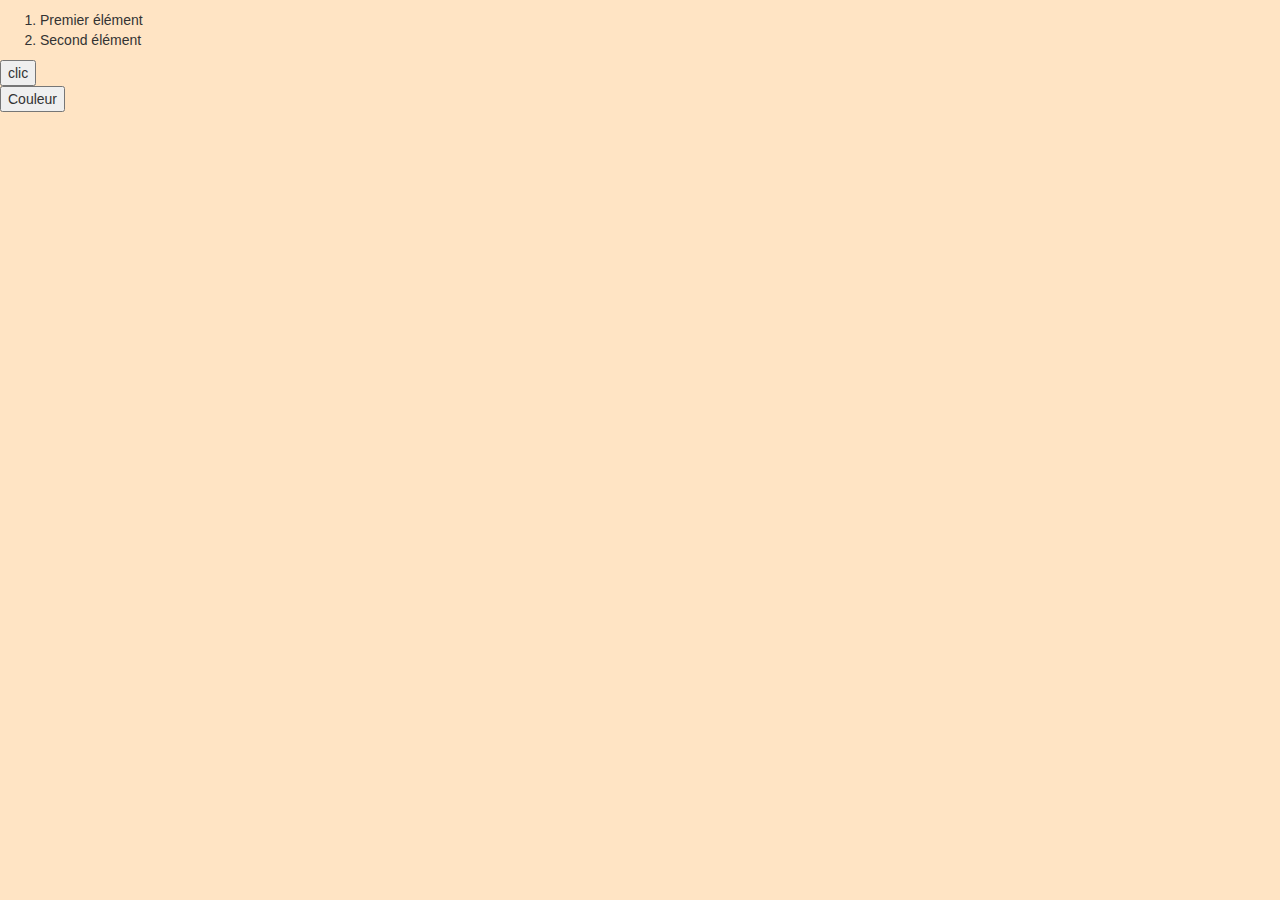
<file: zzBootstrap/index.html>
<!doctype html>
<html>

<head>
    <meta charset="utf-8">
    <link href="./css/bootstrap.min.css" rel="stylesheet">
    <link href="./css/tuto.css" rel="stylesheet">
    <title>Skelet de HTML</title>
</head>

<body>
    
    <!-- En-tête de la page -->
    
<ol>

    <li>Premier élément</li> <!-- sélectionné -->

    <li>Second élément</li> <!-- sélectionné -->

    <ul>

        <li>Élément sans ordre</li> <!-- sélectionné -->

    </ul>

</ol>
    
       <div class="clic">
        <button type="submit">clic</button>
    </div>
    
    <form action="/ma-page-de-traitement" method="post">
    <div>
        <label for="nom">Nom :</label>
        <input type="text" id="nom" />
    </div>
    <div>
        <label for="courriel">Courriel :</label>
        <input type="email" id="courriel" />
    </div>
    <div>
        <label for="message">Message :</label>
        <textarea id="message"></textarea>
    </div>
    
    <div class="button">
        <button type="submit">Envoyer votre message</button>
    </div>
</form>
    
     <div class="couleur">
        <button type="submit">Couleur</button>
    </div>
    
    <script src="./jquery/jquery-3.2.1.js"></script>
    <script src="./js/bootstrap.min.js"></script> 
    
    <script src="./js/cours.js"></script>
    
    
</body>

</html>
</file>
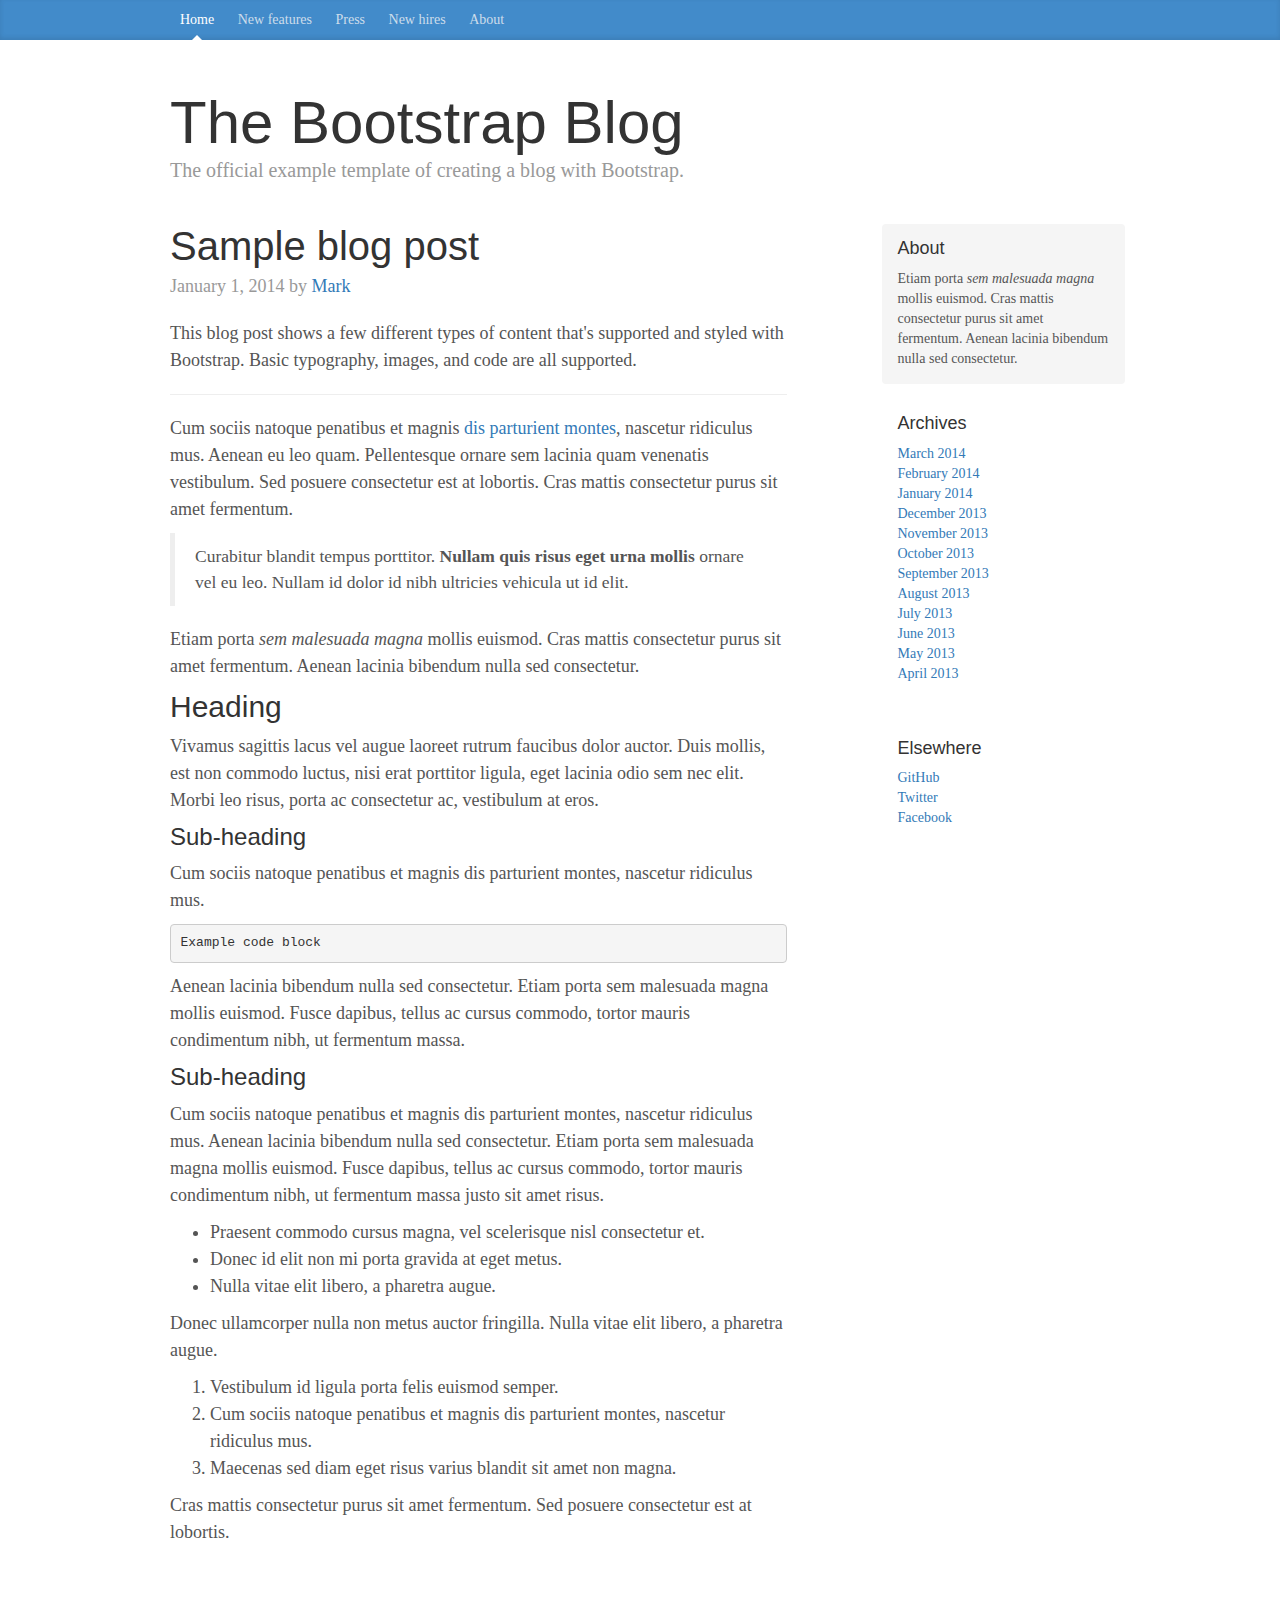
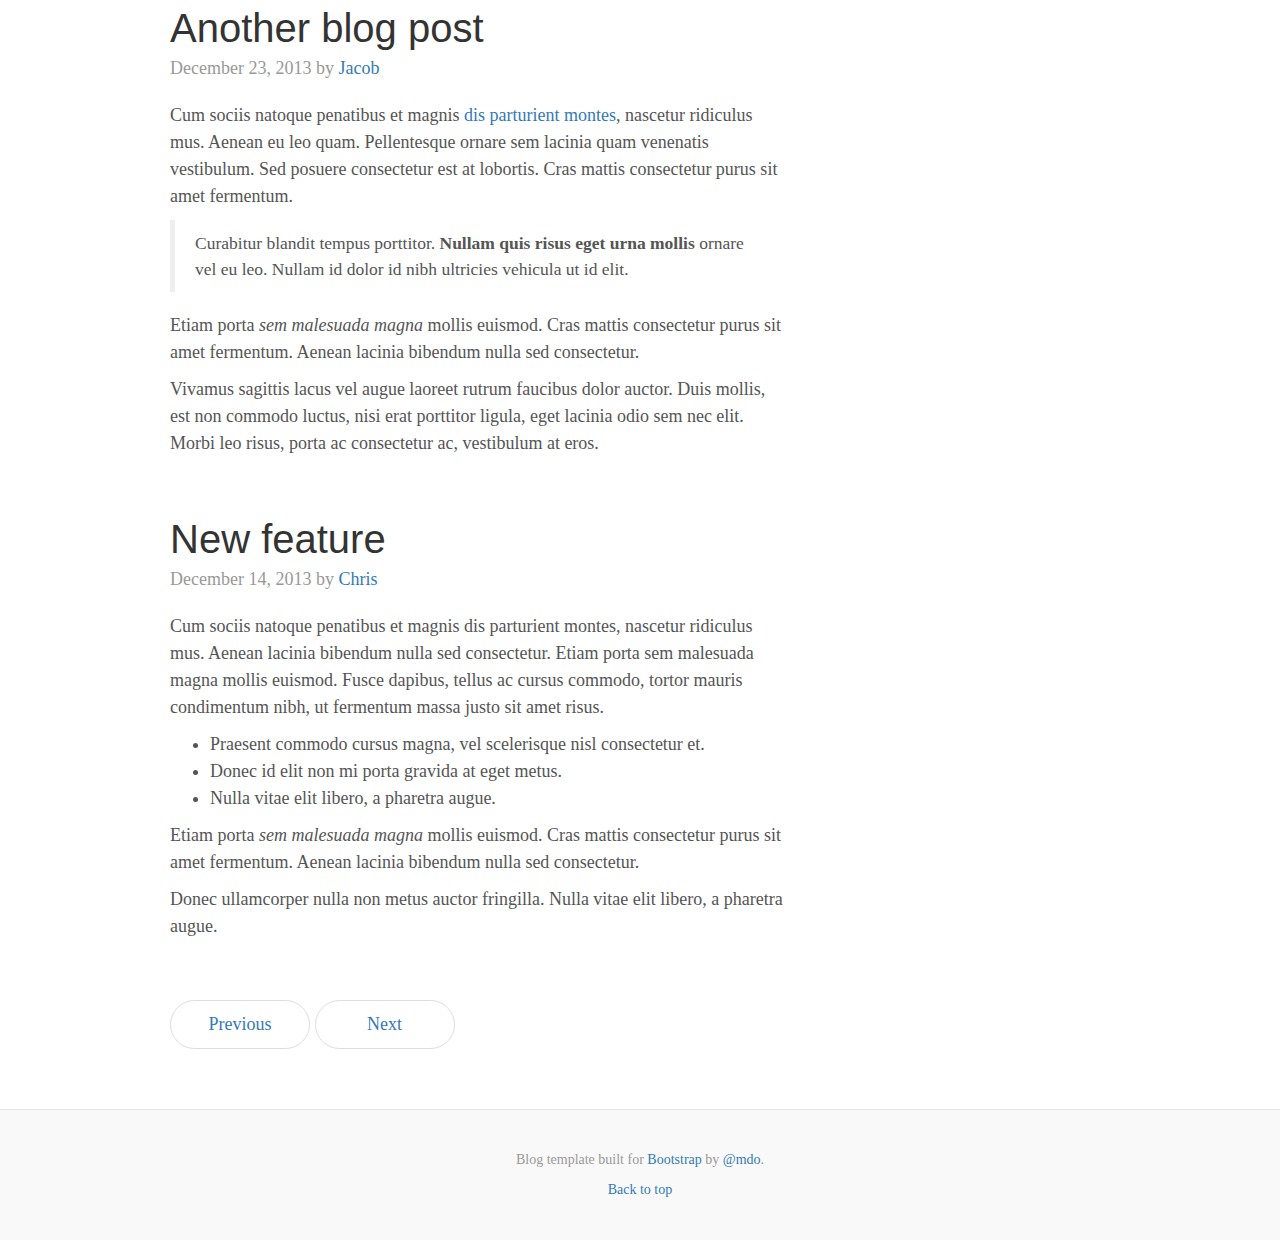
<file: zzBootstrap/docs/examples/blog/index.html>
<!DOCTYPE html>
<html lang="en">
  <head>
    <meta charset="utf-8">
    <meta http-equiv="X-UA-Compatible" content="IE=edge">
    <meta name="viewport" content="width=device-width, initial-scale=1">
    <!-- The above 3 meta tags *must* come first in the head; any other head content must come *after* these tags -->
    <meta name="description" content="">
    <meta name="author" content="">
    <link rel="icon" href="../../favicon.ico">

    <title>Blog Template for Bootstrap</title>

    <!-- Bootstrap core CSS -->
    <link href="../../dist/css/bootstrap.min.css" rel="stylesheet">

    <!-- IE10 viewport hack for Surface/desktop Windows 8 bug -->
    <link href="../../assets/css/ie10-viewport-bug-workaround.css" rel="stylesheet">

    <!-- Custom styles for this template -->
    <link href="blog.css" rel="stylesheet">

    <!-- Just for debugging purposes. Don't actually copy these 2 lines! -->
    <!--[if lt IE 9]><script src="../../assets/js/ie8-responsive-file-warning.js"></script><![endif]-->
    <script src="../../assets/js/ie-emulation-modes-warning.js"></script>

    <!-- HTML5 shim and Respond.js for IE8 support of HTML5 elements and media queries -->
    <!--[if lt IE 9]>
      <script src="https://oss.maxcdn.com/html5shiv/3.7.3/html5shiv.min.js"></script>
      <script src="https://oss.maxcdn.com/respond/1.4.2/respond.min.js"></script>
    <![endif]-->
  </head>

  <body>

    <div class="blog-masthead">
      <div class="container">
        <nav class="blog-nav">
          <a class="blog-nav-item active" href="#">Home</a>
          <a class="blog-nav-item" href="#">New features</a>
          <a class="blog-nav-item" href="#">Press</a>
          <a class="blog-nav-item" href="#">New hires</a>
          <a class="blog-nav-item" href="#">About</a>
        </nav>
      </div>
    </div>

    <div class="container">

      <div class="blog-header">
        <h1 class="blog-title">The Bootstrap Blog</h1>
        <p class="lead blog-description">The official example template of creating a blog with Bootstrap.</p>
      </div>

      <div class="row">

        <div class="col-sm-8 blog-main">

          <div class="blog-post">
            <h2 class="blog-post-title">Sample blog post</h2>
            <p class="blog-post-meta">January 1, 2014 by <a href="#">Mark</a></p>

            <p>This blog post shows a few different types of content that's supported and styled with Bootstrap. Basic typography, images, and code are all supported.</p>
            <hr>
            <p>Cum sociis natoque penatibus et magnis <a href="#">dis parturient montes</a>, nascetur ridiculus mus. Aenean eu leo quam. Pellentesque ornare sem lacinia quam venenatis vestibulum. Sed posuere consectetur est at lobortis. Cras mattis consectetur purus sit amet fermentum.</p>
            <blockquote>
              <p>Curabitur blandit tempus porttitor. <strong>Nullam quis risus eget urna mollis</strong> ornare vel eu leo. Nullam id dolor id nibh ultricies vehicula ut id elit.</p>
            </blockquote>
            <p>Etiam porta <em>sem malesuada magna</em> mollis euismod. Cras mattis consectetur purus sit amet fermentum. Aenean lacinia bibendum nulla sed consectetur.</p>
            <h2>Heading</h2>
            <p>Vivamus sagittis lacus vel augue laoreet rutrum faucibus dolor auctor. Duis mollis, est non commodo luctus, nisi erat porttitor ligula, eget lacinia odio sem nec elit. Morbi leo risus, porta ac consectetur ac, vestibulum at eros.</p>
            <h3>Sub-heading</h3>
            <p>Cum sociis natoque penatibus et magnis dis parturient montes, nascetur ridiculus mus.</p>
            <pre><code>Example code block</code></pre>
            <p>Aenean lacinia bibendum nulla sed consectetur. Etiam porta sem malesuada magna mollis euismod. Fusce dapibus, tellus ac cursus commodo, tortor mauris condimentum nibh, ut fermentum massa.</p>
            <h3>Sub-heading</h3>
            <p>Cum sociis natoque penatibus et magnis dis parturient montes, nascetur ridiculus mus. Aenean lacinia bibendum nulla sed consectetur. Etiam porta sem malesuada magna mollis euismod. Fusce dapibus, tellus ac cursus commodo, tortor mauris condimentum nibh, ut fermentum massa justo sit amet risus.</p>
            <ul>
              <li>Praesent commodo cursus magna, vel scelerisque nisl consectetur et.</li>
              <li>Donec id elit non mi porta gravida at eget metus.</li>
              <li>Nulla vitae elit libero, a pharetra augue.</li>
            </ul>
            <p>Donec ullamcorper nulla non metus auctor fringilla. Nulla vitae elit libero, a pharetra augue.</p>
            <ol>
              <li>Vestibulum id ligula porta felis euismod semper.</li>
              <li>Cum sociis natoque penatibus et magnis dis parturient montes, nascetur ridiculus mus.</li>
              <li>Maecenas sed diam eget risus varius blandit sit amet non magna.</li>
            </ol>
            <p>Cras mattis consectetur purus sit amet fermentum. Sed posuere consectetur est at lobortis.</p>
          </div><!-- /.blog-post -->

          <div class="blog-post">
            <h2 class="blog-post-title">Another blog post</h2>
            <p class="blog-post-meta">December 23, 2013 by <a href="#">Jacob</a></p>

            <p>Cum sociis natoque penatibus et magnis <a href="#">dis parturient montes</a>, nascetur ridiculus mus. Aenean eu leo quam. Pellentesque ornare sem lacinia quam venenatis vestibulum. Sed posuere consectetur est at lobortis. Cras mattis consectetur purus sit amet fermentum.</p>
            <blockquote>
              <p>Curabitur blandit tempus porttitor. <strong>Nullam quis risus eget urna mollis</strong> ornare vel eu leo. Nullam id dolor id nibh ultricies vehicula ut id elit.</p>
            </blockquote>
            <p>Etiam porta <em>sem malesuada magna</em> mollis euismod. Cras mattis consectetur purus sit amet fermentum. Aenean lacinia bibendum nulla sed consectetur.</p>
            <p>Vivamus sagittis lacus vel augue laoreet rutrum faucibus dolor auctor. Duis mollis, est non commodo luctus, nisi erat porttitor ligula, eget lacinia odio sem nec elit. Morbi leo risus, porta ac consectetur ac, vestibulum at eros.</p>
          </div><!-- /.blog-post -->

          <div class="blog-post">
            <h2 class="blog-post-title">New feature</h2>
            <p class="blog-post-meta">December 14, 2013 by <a href="#">Chris</a></p>

            <p>Cum sociis natoque penatibus et magnis dis parturient montes, nascetur ridiculus mus. Aenean lacinia bibendum nulla sed consectetur. Etiam porta sem malesuada magna mollis euismod. Fusce dapibus, tellus ac cursus commodo, tortor mauris condimentum nibh, ut fermentum massa justo sit amet risus.</p>
            <ul>
              <li>Praesent commodo cursus magna, vel scelerisque nisl consectetur et.</li>
              <li>Donec id elit non mi porta gravida at eget metus.</li>
              <li>Nulla vitae elit libero, a pharetra augue.</li>
            </ul>
            <p>Etiam porta <em>sem malesuada magna</em> mollis euismod. Cras mattis consectetur purus sit amet fermentum. Aenean lacinia bibendum nulla sed consectetur.</p>
            <p>Donec ullamcorper nulla non metus auctor fringilla. Nulla vitae elit libero, a pharetra augue.</p>
          </div><!-- /.blog-post -->

          <nav>
            <ul class="pager">
              <li><a href="#">Previous</a></li>
              <li><a href="#">Next</a></li>
            </ul>
          </nav>

        </div><!-- /.blog-main -->

        <div class="col-sm-3 col-sm-offset-1 blog-sidebar">
          <div class="sidebar-module sidebar-module-inset">
            <h4>About</h4>
            <p>Etiam porta <em>sem malesuada magna</em> mollis euismod. Cras mattis consectetur purus sit amet fermentum. Aenean lacinia bibendum nulla sed consectetur.</p>
          </div>
          <div class="sidebar-module">
            <h4>Archives</h4>
            <ol class="list-unstyled">
              <li><a href="#">March 2014</a></li>
              <li><a href="#">February 2014</a></li>
              <li><a href="#">January 2014</a></li>
              <li><a href="#">December 2013</a></li>
              <li><a href="#">November 2013</a></li>
              <li><a href="#">October 2013</a></li>
              <li><a href="#">September 2013</a></li>
              <li><a href="#">August 2013</a></li>
              <li><a href="#">July 2013</a></li>
              <li><a href="#">June 2013</a></li>
              <li><a href="#">May 2013</a></li>
              <li><a href="#">April 2013</a></li>
            </ol>
          </div>
          <div class="sidebar-module">
            <h4>Elsewhere</h4>
            <ol class="list-unstyled">
              <li><a href="#">GitHub</a></li>
              <li><a href="#">Twitter</a></li>
              <li><a href="#">Facebook</a></li>
            </ol>
          </div>
        </div><!-- /.blog-sidebar -->

      </div><!-- /.row -->

    </div><!-- /.container -->

    <footer class="blog-footer">
      <p>Blog template built for <a href="http://getbootstrap.com">Bootstrap</a> by <a href="https://twitter.com/mdo">@mdo</a>.</p>
      <p>
        <a href="#">Back to top</a>
      </p>
    </footer>


    <!-- Bootstrap core JavaScript
    ================================================== -->
    <!-- Placed at the end of the document so the pages load faster -->
    <script src="https://ajax.googleapis.com/ajax/libs/jquery/1.12.4/jquery.min.js"></script>
    <script>window.jQuery || document.write('<script src="../../assets/js/vendor/jquery.min.js"><\/script>')</script>
    <script src="../../dist/js/bootstrap.min.js"></script>
    <!-- IE10 viewport hack for Surface/desktop Windows 8 bug -->
    <script src="../../assets/js/ie10-viewport-bug-workaround.js"></script>
  </body>
</html>
</file>
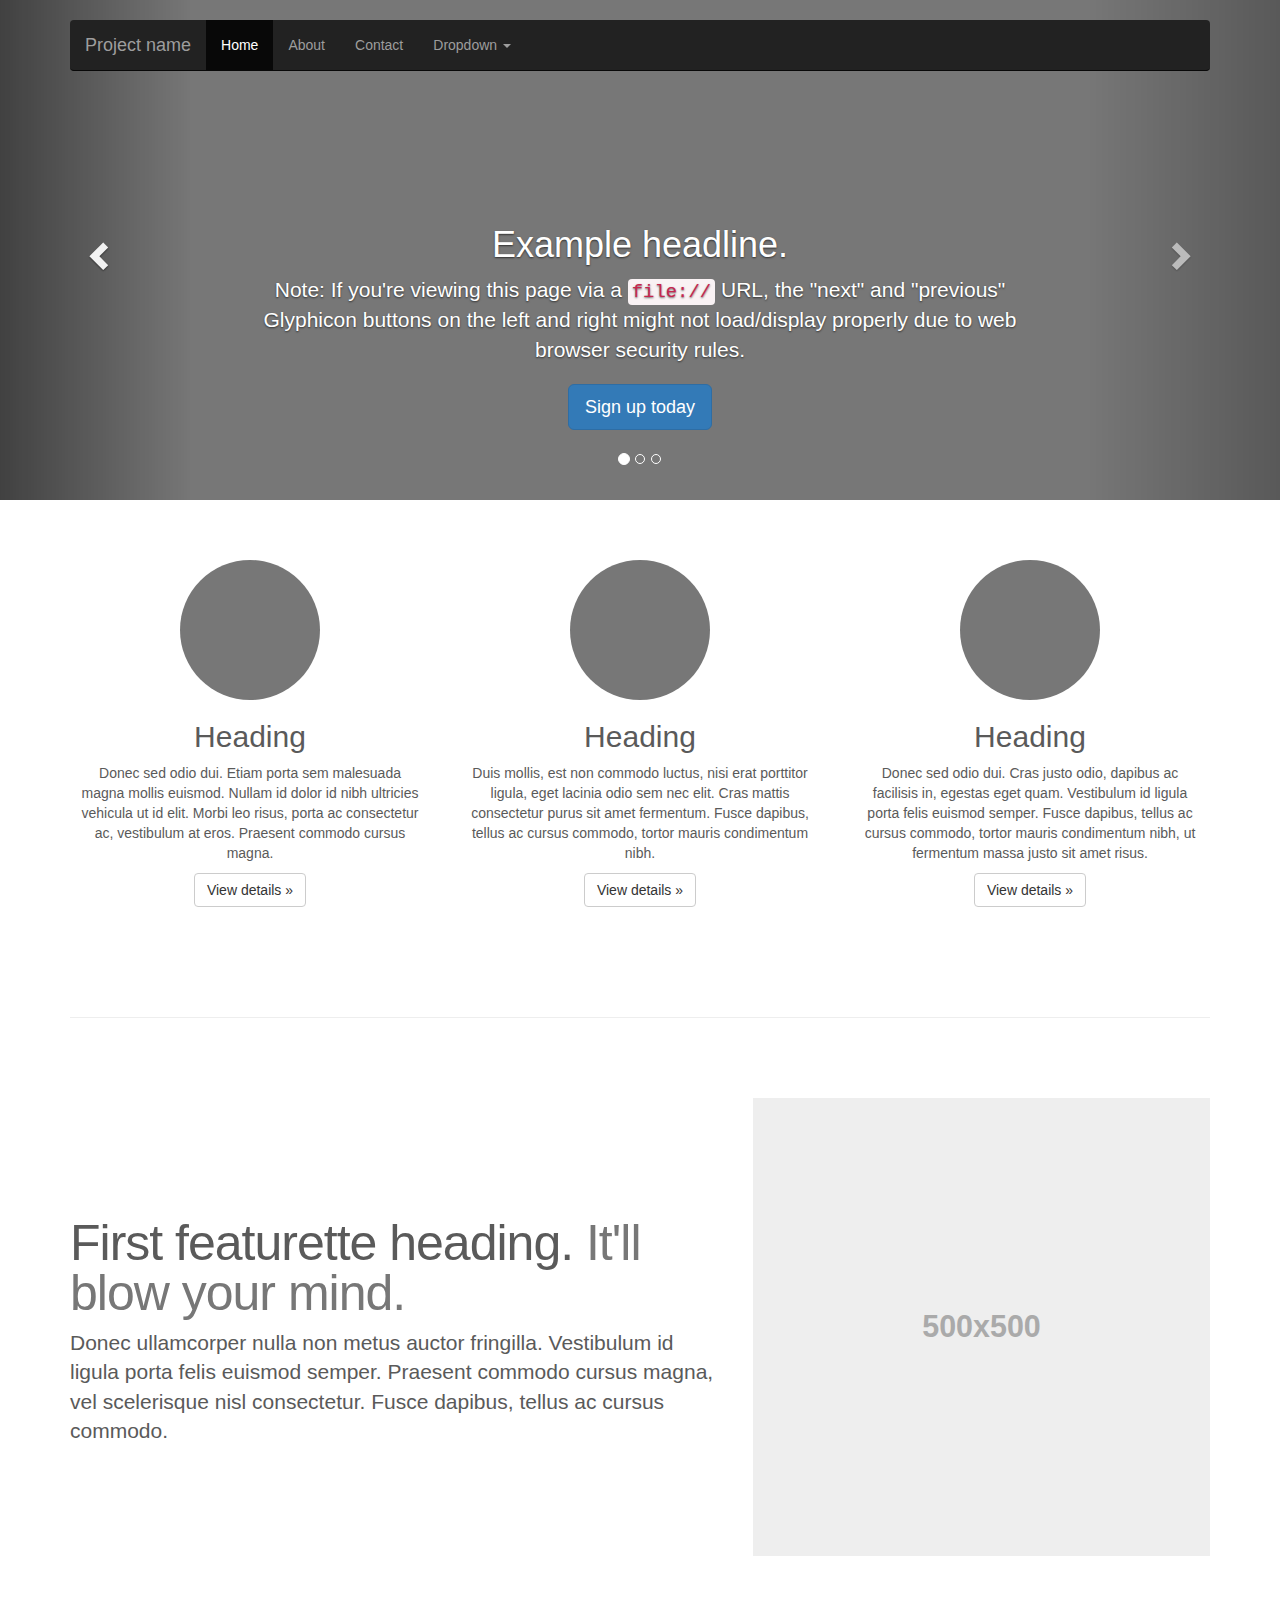
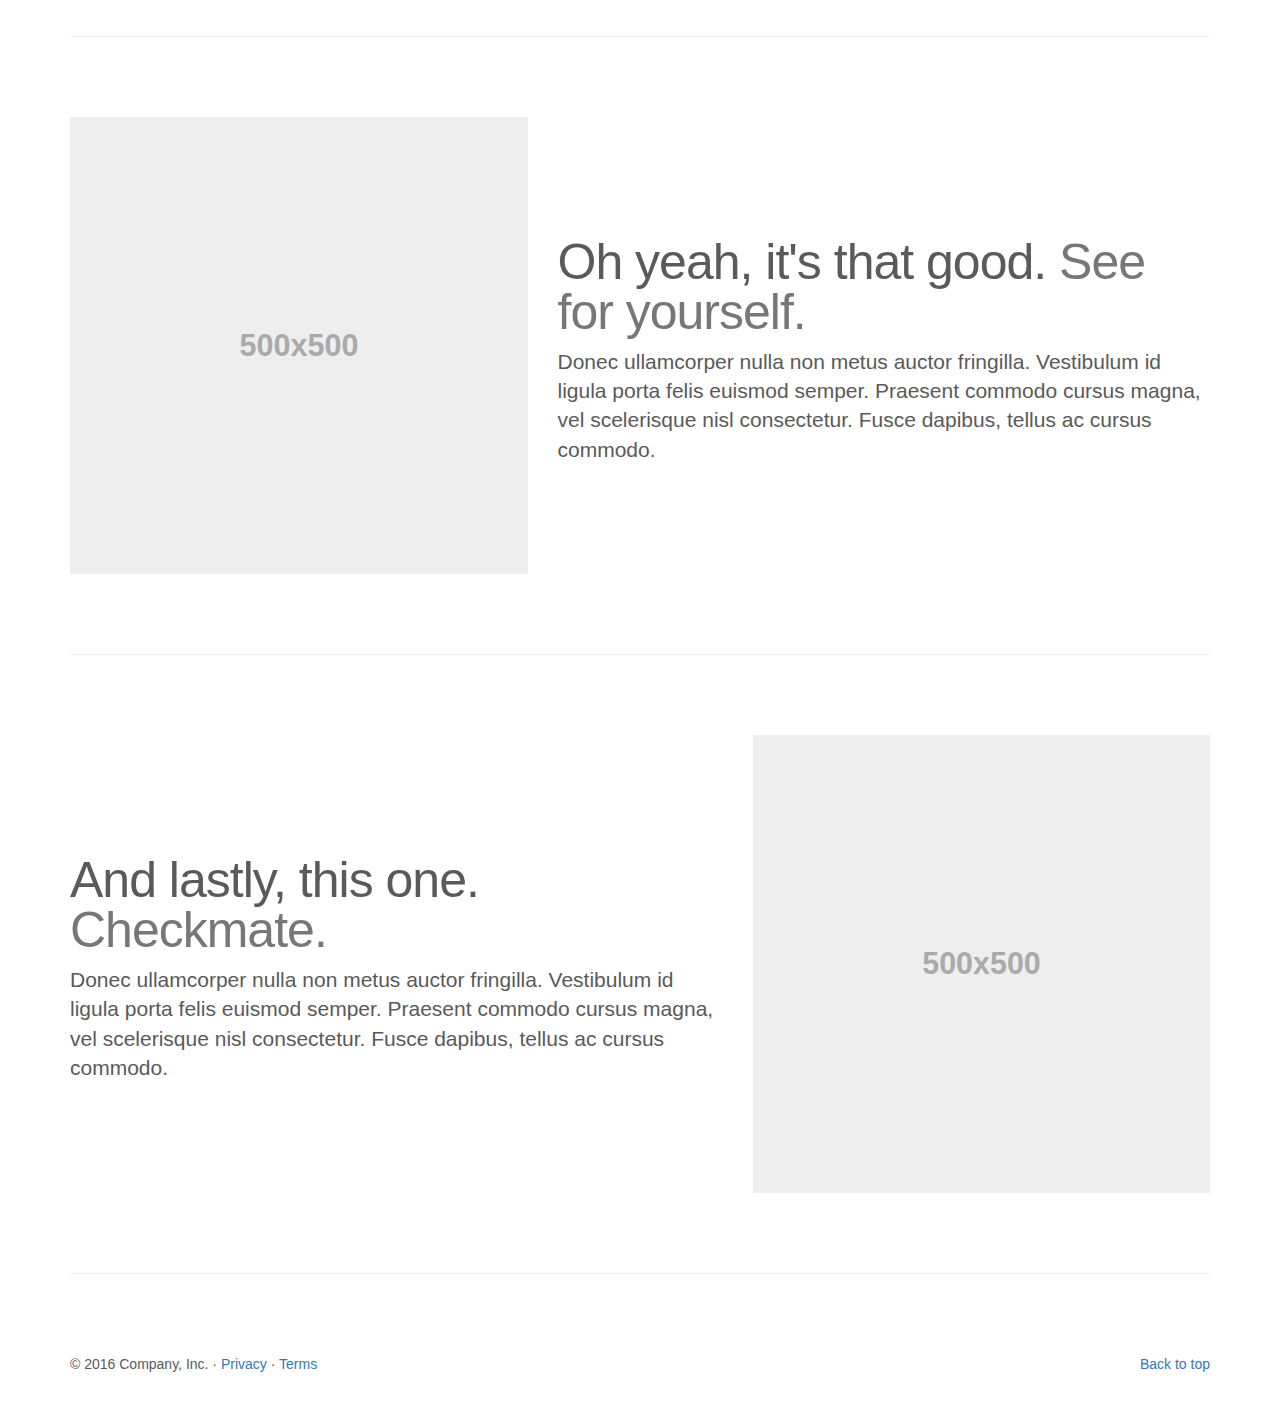
<file: zzBootstrap/docs/examples/carousel/index.html>
<!DOCTYPE html>
<html lang="en">
  <head>
    <meta charset="utf-8">
    <meta http-equiv="X-UA-Compatible" content="IE=edge">
    <meta name="viewport" content="width=device-width, initial-scale=1">
    <!-- The above 3 meta tags *must* come first in the head; any other head content must come *after* these tags -->
    <meta name="description" content="">
    <meta name="author" content="">
    <link rel="icon" href="../../favicon.ico">

    <title>Carousel Template for Bootstrap</title>

    <!-- Bootstrap core CSS -->
    <link href="../../dist/css/bootstrap.min.css" rel="stylesheet">

    <!-- IE10 viewport hack for Surface/desktop Windows 8 bug -->
    <link href="../../assets/css/ie10-viewport-bug-workaround.css" rel="stylesheet">

    <!-- Just for debugging purposes. Don't actually copy these 2 lines! -->
    <!--[if lt IE 9]><script src="../../assets/js/ie8-responsive-file-warning.js"></script><![endif]-->
    <script src="../../assets/js/ie-emulation-modes-warning.js"></script>

    <!-- HTML5 shim and Respond.js for IE8 support of HTML5 elements and media queries -->
    <!--[if lt IE 9]>
      <script src="https://oss.maxcdn.com/html5shiv/3.7.3/html5shiv.min.js"></script>
      <script src="https://oss.maxcdn.com/respond/1.4.2/respond.min.js"></script>
    <![endif]-->

    <!-- Custom styles for this template -->
    <link href="carousel.css" rel="stylesheet">
  </head>
<!-- NAVBAR
================================================== -->
  <body>
    <div class="navbar-wrapper">
      <div class="container">

        <nav class="navbar navbar-inverse navbar-static-top">
          <div class="container">
            <div class="navbar-header">
              <button type="button" class="navbar-toggle collapsed" data-toggle="collapse" data-target="#navbar" aria-expanded="false" aria-controls="navbar">
                <span class="sr-only">Toggle navigation</span>
                <span class="icon-bar"></span>
                <span class="icon-bar"></span>
                <span class="icon-bar"></span>
              </button>
              <a class="navbar-brand" href="#">Project name</a>
            </div>
            <div id="navbar" class="navbar-collapse collapse">
              <ul class="nav navbar-nav">
                <li class="active"><a href="#">Home</a></li>
                <li><a href="#about">About</a></li>
                <li><a href="#contact">Contact</a></li>
                <li class="dropdown">
                  <a href="#" class="dropdown-toggle" data-toggle="dropdown" role="button" aria-haspopup="true" aria-expanded="false">Dropdown <span class="caret"></span></a>
                  <ul class="dropdown-menu">
                    <li><a href="#">Action</a></li>
                    <li><a href="#">Another action</a></li>
                    <li><a href="#">Something else here</a></li>
                    <li role="separator" class="divider"></li>
                    <li class="dropdown-header">Nav header</li>
                    <li><a href="#">Separated link</a></li>
                    <li><a href="#">One more separated link</a></li>
                  </ul>
                </li>
              </ul>
            </div>
          </div>
        </nav>

      </div>
    </div>


    <!-- Carousel
    ================================================== -->
    <div id="myCarousel" class="carousel slide" data-ride="carousel">
      <!-- Indicators -->
      <ol class="carousel-indicators">
        <li data-target="#myCarousel" data-slide-to="0" class="active"></li>
        <li data-target="#myCarousel" data-slide-to="1"></li>
        <li data-target="#myCarousel" data-slide-to="2"></li>
      </ol>
      <div class="carousel-inner" role="listbox">
        <div class="item active">
          <img class="first-slide" src="[data-uri]" alt="First slide">
          <div class="container">
            <div class="carousel-caption">
              <h1>Example headline.</h1>
              <p>Note: If you're viewing this page via a <code>file://</code> URL, the "next" and "previous" Glyphicon buttons on the left and right might not load/display properly due to web browser security rules.</p>
              <p><a class="btn btn-lg btn-primary" href="#" role="button">Sign up today</a></p>
            </div>
          </div>
        </div>
        <div class="item">
          <img class="second-slide" src="[data-uri]" alt="Second slide">
          <div class="container">
            <div class="carousel-caption">
              <h1>Another example headline.</h1>
              <p>Cras justo odio, dapibus ac facilisis in, egestas eget quam. Donec id elit non mi porta gravida at eget metus. Nullam id dolor id nibh ultricies vehicula ut id elit.</p>
              <p><a class="btn btn-lg btn-primary" href="#" role="button">Learn more</a></p>
            </div>
          </div>
        </div>
        <div class="item">
          <img class="third-slide" src="[data-uri]" alt="Third slide">
          <div class="container">
            <div class="carousel-caption">
              <h1>One more for good measure.</h1>
              <p>Cras justo odio, dapibus ac facilisis in, egestas eget quam. Donec id elit non mi porta gravida at eget metus. Nullam id dolor id nibh ultricies vehicula ut id elit.</p>
              <p><a class="btn btn-lg btn-primary" href="#" role="button">Browse gallery</a></p>
            </div>
          </div>
        </div>
      </div>
      <a class="left carousel-control" href="#myCarousel" role="button" data-slide="prev">
        <span class="glyphicon glyphicon-chevron-left" aria-hidden="true"></span>
        <span class="sr-only">Previous</span>
      </a>
      <a class="right carousel-control" href="#myCarousel" role="button" data-slide="next">
        <span class="glyphicon glyphicon-chevron-right" aria-hidden="true"></span>
        <span class="sr-only">Next</span>
      </a>
    </div><!-- /.carousel -->


    <!-- Marketing messaging and featurettes
    ================================================== -->
    <!-- Wrap the rest of the page in another container to center all the content. -->

    <div class="container marketing">

      <!-- Three columns of text below the carousel -->
      <div class="row">
        <div class="col-lg-4">
          <img class="img-circle" src="[data-uri]" alt="Generic placeholder image" width="140" height="140">
          <h2>Heading</h2>
          <p>Donec sed odio dui. Etiam porta sem malesuada magna mollis euismod. Nullam id dolor id nibh ultricies vehicula ut id elit. Morbi leo risus, porta ac consectetur ac, vestibulum at eros. Praesent commodo cursus magna.</p>
          <p><a class="btn btn-default" href="#" role="button">View details &raquo;</a></p>
        </div><!-- /.col-lg-4 -->
        <div class="col-lg-4">
          <img class="img-circle" src="[data-uri]" alt="Generic placeholder image" width="140" height="140">
          <h2>Heading</h2>
          <p>Duis mollis, est non commodo luctus, nisi erat porttitor ligula, eget lacinia odio sem nec elit. Cras mattis consectetur purus sit amet fermentum. Fusce dapibus, tellus ac cursus commodo, tortor mauris condimentum nibh.</p>
          <p><a class="btn btn-default" href="#" role="button">View details &raquo;</a></p>
        </div><!-- /.col-lg-4 -->
        <div class="col-lg-4">
          <img class="img-circle" src="[data-uri]" alt="Generic placeholder image" width="140" height="140">
          <h2>Heading</h2>
          <p>Donec sed odio dui. Cras justo odio, dapibus ac facilisis in, egestas eget quam. Vestibulum id ligula porta felis euismod semper. Fusce dapibus, tellus ac cursus commodo, tortor mauris condimentum nibh, ut fermentum massa justo sit amet risus.</p>
          <p><a class="btn btn-default" href="#" role="button">View details &raquo;</a></p>
        </div><!-- /.col-lg-4 -->
      </div><!-- /.row -->


      <!-- START THE FEATURETTES -->

      <hr class="featurette-divider">

      <div class="row featurette">
        <div class="col-md-7">
          <h2 class="featurette-heading">First featurette heading. <span class="text-muted">It'll blow your mind.</span></h2>
          <p class="lead">Donec ullamcorper nulla non metus auctor fringilla. Vestibulum id ligula porta felis euismod semper. Praesent commodo cursus magna, vel scelerisque nisl consectetur. Fusce dapibus, tellus ac cursus commodo.</p>
        </div>
        <div class="col-md-5">
          <img class="featurette-image img-responsive center-block" data-src="holder.js/500x500/auto" alt="Generic placeholder image">
        </div>
      </div>

      <hr class="featurette-divider">

      <div class="row featurette">
        <div class="col-md-7 col-md-push-5">
          <h2 class="featurette-heading">Oh yeah, it's that good. <span class="text-muted">See for yourself.</span></h2>
          <p class="lead">Donec ullamcorper nulla non metus auctor fringilla. Vestibulum id ligula porta felis euismod semper. Praesent commodo cursus magna, vel scelerisque nisl consectetur. Fusce dapibus, tellus ac cursus commodo.</p>
        </div>
        <div class="col-md-5 col-md-pull-7">
          <img class="featurette-image img-responsive center-block" data-src="holder.js/500x500/auto" alt="Generic placeholder image">
        </div>
      </div>

      <hr class="featurette-divider">

      <div class="row featurette">
        <div class="col-md-7">
          <h2 class="featurette-heading">And lastly, this one. <span class="text-muted">Checkmate.</span></h2>
          <p class="lead">Donec ullamcorper nulla non metus auctor fringilla. Vestibulum id ligula porta felis euismod semper. Praesent commodo cursus magna, vel scelerisque nisl consectetur. Fusce dapibus, tellus ac cursus commodo.</p>
        </div>
        <div class="col-md-5">
          <img class="featurette-image img-responsive center-block" data-src="holder.js/500x500/auto" alt="Generic placeholder image">
        </div>
      </div>

      <hr class="featurette-divider">

      <!-- /END THE FEATURETTES -->


      <!-- FOOTER -->
      <footer>
        <p class="pull-right"><a href="#">Back to top</a></p>
        <p>&copy; 2016 Company, Inc. &middot; <a href="#">Privacy</a> &middot; <a href="#">Terms</a></p>
      </footer>

    </div><!-- /.container -->


    <!-- Bootstrap core JavaScript
    ================================================== -->
    <!-- Placed at the end of the document so the pages load faster -->
    <script src="https://ajax.googleapis.com/ajax/libs/jquery/1.12.4/jquery.min.js"></script>
    <script>window.jQuery || document.write('<script src="../../assets/js/vendor/jquery.min.js"><\/script>')</script>
    <script src="../../dist/js/bootstrap.min.js"></script>
    <!-- Just to make our placeholder images work. Don't actually copy the next line! -->
    <script src="../../assets/js/vendor/holder.min.js"></script>
    <!-- IE10 viewport hack for Surface/desktop Windows 8 bug -->
    <script src="../../assets/js/ie10-viewport-bug-workaround.js"></script>
  </body>
</html>
</file>
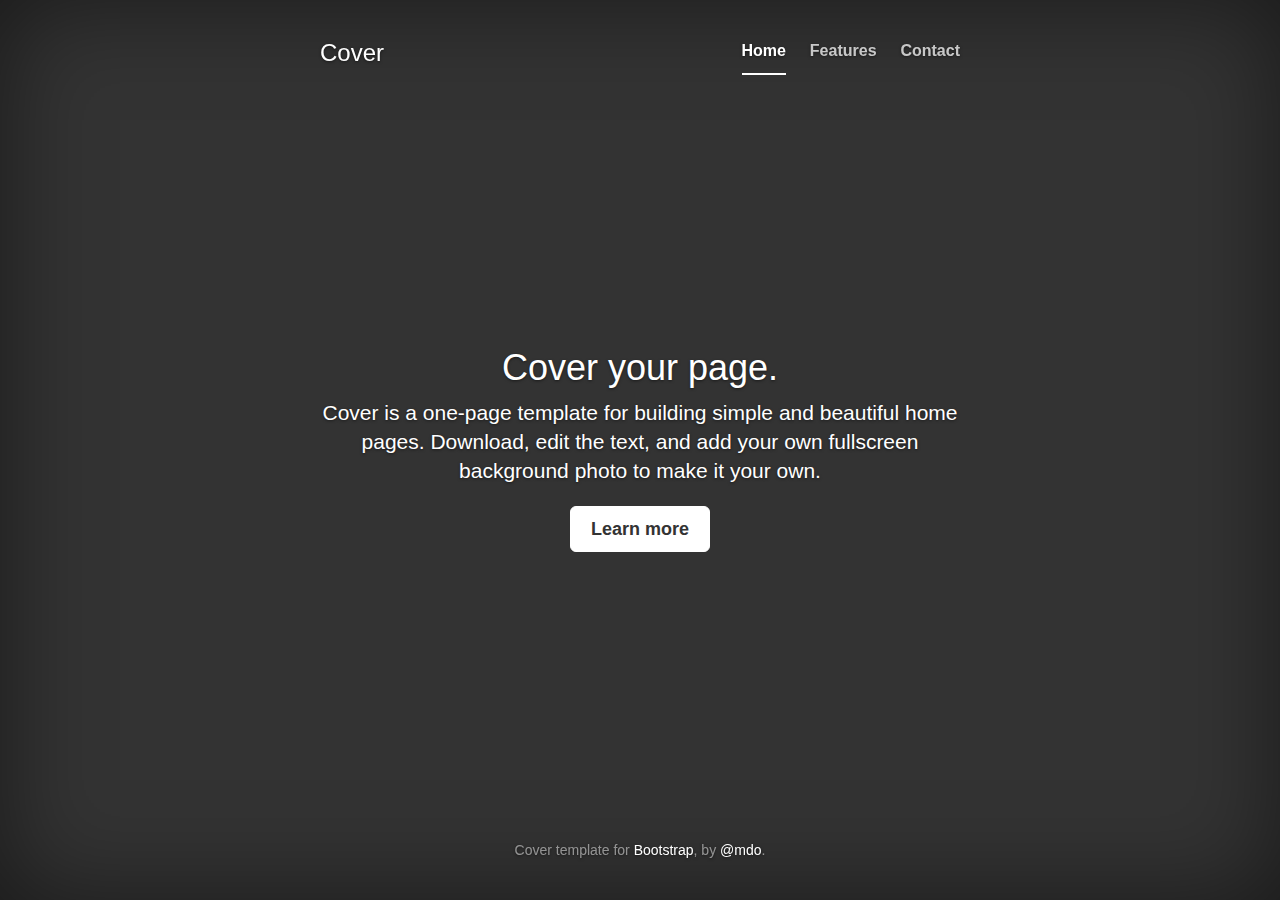
<file: zzBootstrap/docs/examples/cover/index.html>
<!DOCTYPE html>
<html lang="en">
  <head>
    <meta charset="utf-8">
    <meta http-equiv="X-UA-Compatible" content="IE=edge">
    <meta name="viewport" content="width=device-width, initial-scale=1">
    <!-- The above 3 meta tags *must* come first in the head; any other head content must come *after* these tags -->
    <meta name="description" content="">
    <meta name="author" content="">
    <link rel="icon" href="../../favicon.ico">

    <title>Cover Template for Bootstrap</title>

    <!-- Bootstrap core CSS -->
    <link href="../../dist/css/bootstrap.min.css" rel="stylesheet">

    <!-- IE10 viewport hack for Surface/desktop Windows 8 bug -->
    <link href="../../assets/css/ie10-viewport-bug-workaround.css" rel="stylesheet">

    <!-- Custom styles for this template -->
    <link href="cover.css" rel="stylesheet">

    <!-- Just for debugging purposes. Don't actually copy these 2 lines! -->
    <!--[if lt IE 9]><script src="../../assets/js/ie8-responsive-file-warning.js"></script><![endif]-->
    <script src="../../assets/js/ie-emulation-modes-warning.js"></script>

    <!-- HTML5 shim and Respond.js for IE8 support of HTML5 elements and media queries -->
    <!--[if lt IE 9]>
      <script src="https://oss.maxcdn.com/html5shiv/3.7.3/html5shiv.min.js"></script>
      <script src="https://oss.maxcdn.com/respond/1.4.2/respond.min.js"></script>
    <![endif]-->
  </head>

  <body>

    <div class="site-wrapper">

      <div class="site-wrapper-inner">

        <div class="cover-container">

          <div class="masthead clearfix">
            <div class="inner">
              <h3 class="masthead-brand">Cover</h3>
              <nav>
                <ul class="nav masthead-nav">
                  <li class="active"><a href="#">Home</a></li>
                  <li><a href="#">Features</a></li>
                  <li><a href="#">Contact</a></li>
                </ul>
              </nav>
            </div>
          </div>

          <div class="inner cover">
            <h1 class="cover-heading">Cover your page.</h1>
            <p class="lead">Cover is a one-page template for building simple and beautiful home pages. Download, edit the text, and add your own fullscreen background photo to make it your own.</p>
            <p class="lead">
              <a href="#" class="btn btn-lg btn-default">Learn more</a>
            </p>
          </div>

          <div class="mastfoot">
            <div class="inner">
              <p>Cover template for <a href="http://getbootstrap.com">Bootstrap</a>, by <a href="https://twitter.com/mdo">@mdo</a>.</p>
            </div>
          </div>

        </div>

      </div>

    </div>

    <!-- Bootstrap core JavaScript
    ================================================== -->
    <!-- Placed at the end of the document so the pages load faster -->
    <script src="https://ajax.googleapis.com/ajax/libs/jquery/1.12.4/jquery.min.js"></script>
    <script>window.jQuery || document.write('<script src="../../assets/js/vendor/jquery.min.js"><\/script>')</script>
    <script src="../../dist/js/bootstrap.min.js"></script>
    <!-- IE10 viewport hack for Surface/desktop Windows 8 bug -->
    <script src="../../assets/js/ie10-viewport-bug-workaround.js"></script>
  </body>
</html>
</file>
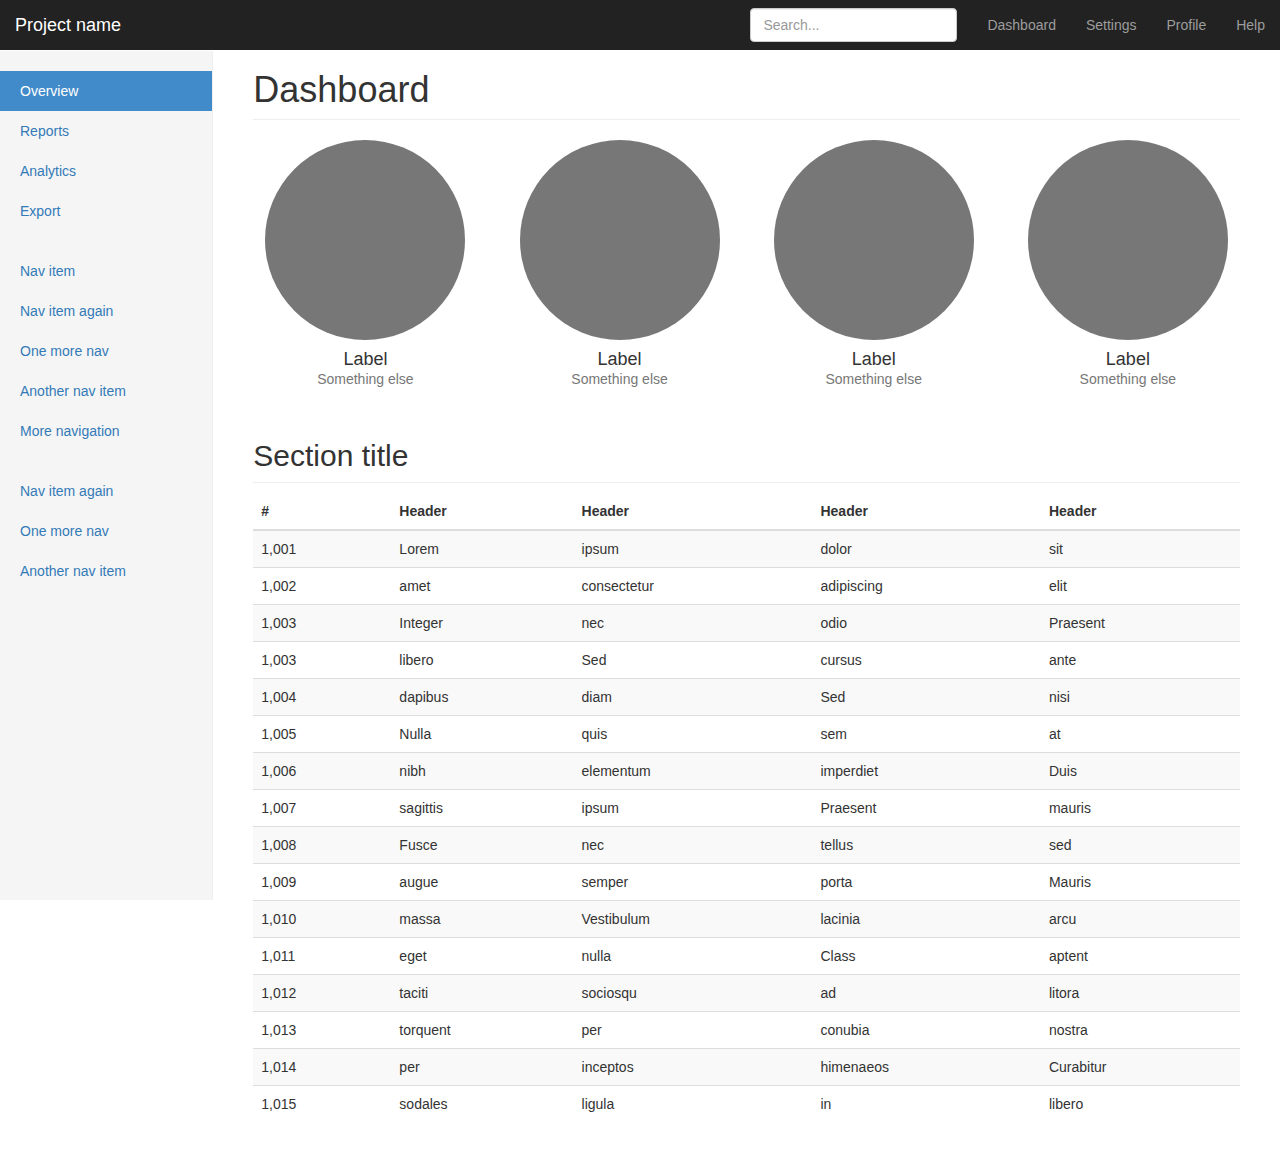
<file: zzBootstrap/docs/examples/dashboard/index.html>
<!DOCTYPE html>
<html lang="en">
  <head>
    <meta charset="utf-8">
    <meta http-equiv="X-UA-Compatible" content="IE=edge">
    <meta name="viewport" content="width=device-width, initial-scale=1">
    <!-- The above 3 meta tags *must* come first in the head; any other head content must come *after* these tags -->
    <meta name="description" content="">
    <meta name="author" content="">
    <link rel="icon" href="../../favicon.ico">

    <title>Dashboard Template for Bootstrap</title>

    <!-- Bootstrap core CSS -->
    <link href="../../dist/css/bootstrap.min.css" rel="stylesheet">

    <!-- IE10 viewport hack for Surface/desktop Windows 8 bug -->
    <link href="../../assets/css/ie10-viewport-bug-workaround.css" rel="stylesheet">

    <!-- Custom styles for this template -->
    <link href="dashboard.css" rel="stylesheet">

    <!-- Just for debugging purposes. Don't actually copy these 2 lines! -->
    <!--[if lt IE 9]><script src="../../assets/js/ie8-responsive-file-warning.js"></script><![endif]-->
    <script src="../../assets/js/ie-emulation-modes-warning.js"></script>

    <!-- HTML5 shim and Respond.js for IE8 support of HTML5 elements and media queries -->
    <!--[if lt IE 9]>
      <script src="https://oss.maxcdn.com/html5shiv/3.7.3/html5shiv.min.js"></script>
      <script src="https://oss.maxcdn.com/respond/1.4.2/respond.min.js"></script>
    <![endif]-->
  </head>

  <body>

    <nav class="navbar navbar-inverse navbar-fixed-top">
      <div class="container-fluid">
        <div class="navbar-header">
          <button type="button" class="navbar-toggle collapsed" data-toggle="collapse" data-target="#navbar" aria-expanded="false" aria-controls="navbar">
            <span class="sr-only">Toggle navigation</span>
            <span class="icon-bar"></span>
            <span class="icon-bar"></span>
            <span class="icon-bar"></span>
          </button>
          <a class="navbar-brand" href="#">Project name</a>
        </div>
        <div id="navbar" class="navbar-collapse collapse">
          <ul class="nav navbar-nav navbar-right">
            <li><a href="#">Dashboard</a></li>
            <li><a href="#">Settings</a></li>
            <li><a href="#">Profile</a></li>
            <li><a href="#">Help</a></li>
          </ul>
          <form class="navbar-form navbar-right">
            <input type="text" class="form-control" placeholder="Search...">
          </form>
        </div>
      </div>
    </nav>

    <div class="container-fluid">
      <div class="row">
        <div class="col-sm-3 col-md-2 sidebar">
          <ul class="nav nav-sidebar">
            <li class="active"><a href="#">Overview <span class="sr-only">(current)</span></a></li>
            <li><a href="#">Reports</a></li>
            <li><a href="#">Analytics</a></li>
            <li><a href="#">Export</a></li>
          </ul>
          <ul class="nav nav-sidebar">
            <li><a href="">Nav item</a></li>
            <li><a href="">Nav item again</a></li>
            <li><a href="">One more nav</a></li>
            <li><a href="">Another nav item</a></li>
            <li><a href="">More navigation</a></li>
          </ul>
          <ul class="nav nav-sidebar">
            <li><a href="">Nav item again</a></li>
            <li><a href="">One more nav</a></li>
            <li><a href="">Another nav item</a></li>
          </ul>
        </div>
        <div class="col-sm-9 col-sm-offset-3 col-md-10 col-md-offset-2 main">
          <h1 class="page-header">Dashboard</h1>

          <div class="row placeholders">
            <div class="col-xs-6 col-sm-3 placeholder">
              <img src="[data-uri]" width="200" height="200" class="img-responsive" alt="Generic placeholder thumbnail">
              <h4>Label</h4>
              <span class="text-muted">Something else</span>
            </div>
            <div class="col-xs-6 col-sm-3 placeholder">
              <img src="[data-uri]" width="200" height="200" class="img-responsive" alt="Generic placeholder thumbnail">
              <h4>Label</h4>
              <span class="text-muted">Something else</span>
            </div>
            <div class="col-xs-6 col-sm-3 placeholder">
              <img src="[data-uri]" width="200" height="200" class="img-responsive" alt="Generic placeholder thumbnail">
              <h4>Label</h4>
              <span class="text-muted">Something else</span>
            </div>
            <div class="col-xs-6 col-sm-3 placeholder">
              <img src="[data-uri]" width="200" height="200" class="img-responsive" alt="Generic placeholder thumbnail">
              <h4>Label</h4>
              <span class="text-muted">Something else</span>
            </div>
          </div>

          <h2 class="sub-header">Section title</h2>
          <div class="table-responsive">
            <table class="table table-striped">
              <thead>
                <tr>
                  <th>#</th>
                  <th>Header</th>
                  <th>Header</th>
                  <th>Header</th>
                  <th>Header</th>
                </tr>
              </thead>
              <tbody>
                <tr>
                  <td>1,001</td>
                  <td>Lorem</td>
                  <td>ipsum</td>
                  <td>dolor</td>
                  <td>sit</td>
                </tr>
                <tr>
                  <td>1,002</td>
                  <td>amet</td>
                  <td>consectetur</td>
                  <td>adipiscing</td>
                  <td>elit</td>
                </tr>
                <tr>
                  <td>1,003</td>
                  <td>Integer</td>
                  <td>nec</td>
                  <td>odio</td>
                  <td>Praesent</td>
                </tr>
                <tr>
                  <td>1,003</td>
                  <td>libero</td>
                  <td>Sed</td>
                  <td>cursus</td>
                  <td>ante</td>
                </tr>
                <tr>
                  <td>1,004</td>
                  <td>dapibus</td>
                  <td>diam</td>
                  <td>Sed</td>
                  <td>nisi</td>
                </tr>
                <tr>
                  <td>1,005</td>
                  <td>Nulla</td>
                  <td>quis</td>
                  <td>sem</td>
                  <td>at</td>
                </tr>
                <tr>
                  <td>1,006</td>
                  <td>nibh</td>
                  <td>elementum</td>
                  <td>imperdiet</td>
                  <td>Duis</td>
                </tr>
                <tr>
                  <td>1,007</td>
                  <td>sagittis</td>
                  <td>ipsum</td>
                  <td>Praesent</td>
                  <td>mauris</td>
                </tr>
                <tr>
                  <td>1,008</td>
                  <td>Fusce</td>
                  <td>nec</td>
                  <td>tellus</td>
                  <td>sed</td>
                </tr>
                <tr>
                  <td>1,009</td>
                  <td>augue</td>
                  <td>semper</td>
                  <td>porta</td>
                  <td>Mauris</td>
                </tr>
                <tr>
                  <td>1,010</td>
                  <td>massa</td>
                  <td>Vestibulum</td>
                  <td>lacinia</td>
                  <td>arcu</td>
                </tr>
                <tr>
                  <td>1,011</td>
                  <td>eget</td>
                  <td>nulla</td>
                  <td>Class</td>
                  <td>aptent</td>
                </tr>
                <tr>
                  <td>1,012</td>
                  <td>taciti</td>
                  <td>sociosqu</td>
                  <td>ad</td>
                  <td>litora</td>
                </tr>
                <tr>
                  <td>1,013</td>
                  <td>torquent</td>
                  <td>per</td>
                  <td>conubia</td>
                  <td>nostra</td>
                </tr>
                <tr>
                  <td>1,014</td>
                  <td>per</td>
                  <td>inceptos</td>
                  <td>himenaeos</td>
                  <td>Curabitur</td>
                </tr>
                <tr>
                  <td>1,015</td>
                  <td>sodales</td>
                  <td>ligula</td>
                  <td>in</td>
                  <td>libero</td>
                </tr>
              </tbody>
            </table>
          </div>
        </div>
      </div>
    </div>

    <!-- Bootstrap core JavaScript
    ================================================== -->
    <!-- Placed at the end of the document so the pages load faster -->
    <script src="https://ajax.googleapis.com/ajax/libs/jquery/1.12.4/jquery.min.js"></script>
    <script>window.jQuery || document.write('<script src="../../assets/js/vendor/jquery.min.js"><\/script>')</script>
    <script src="../../dist/js/bootstrap.min.js"></script>
    <!-- Just to make our placeholder images work. Don't actually copy the next line! -->
    <script src="../../assets/js/vendor/holder.min.js"></script>
    <!-- IE10 viewport hack for Surface/desktop Windows 8 bug -->
    <script src="../../assets/js/ie10-viewport-bug-workaround.js"></script>
  </body>
</html>
</file>
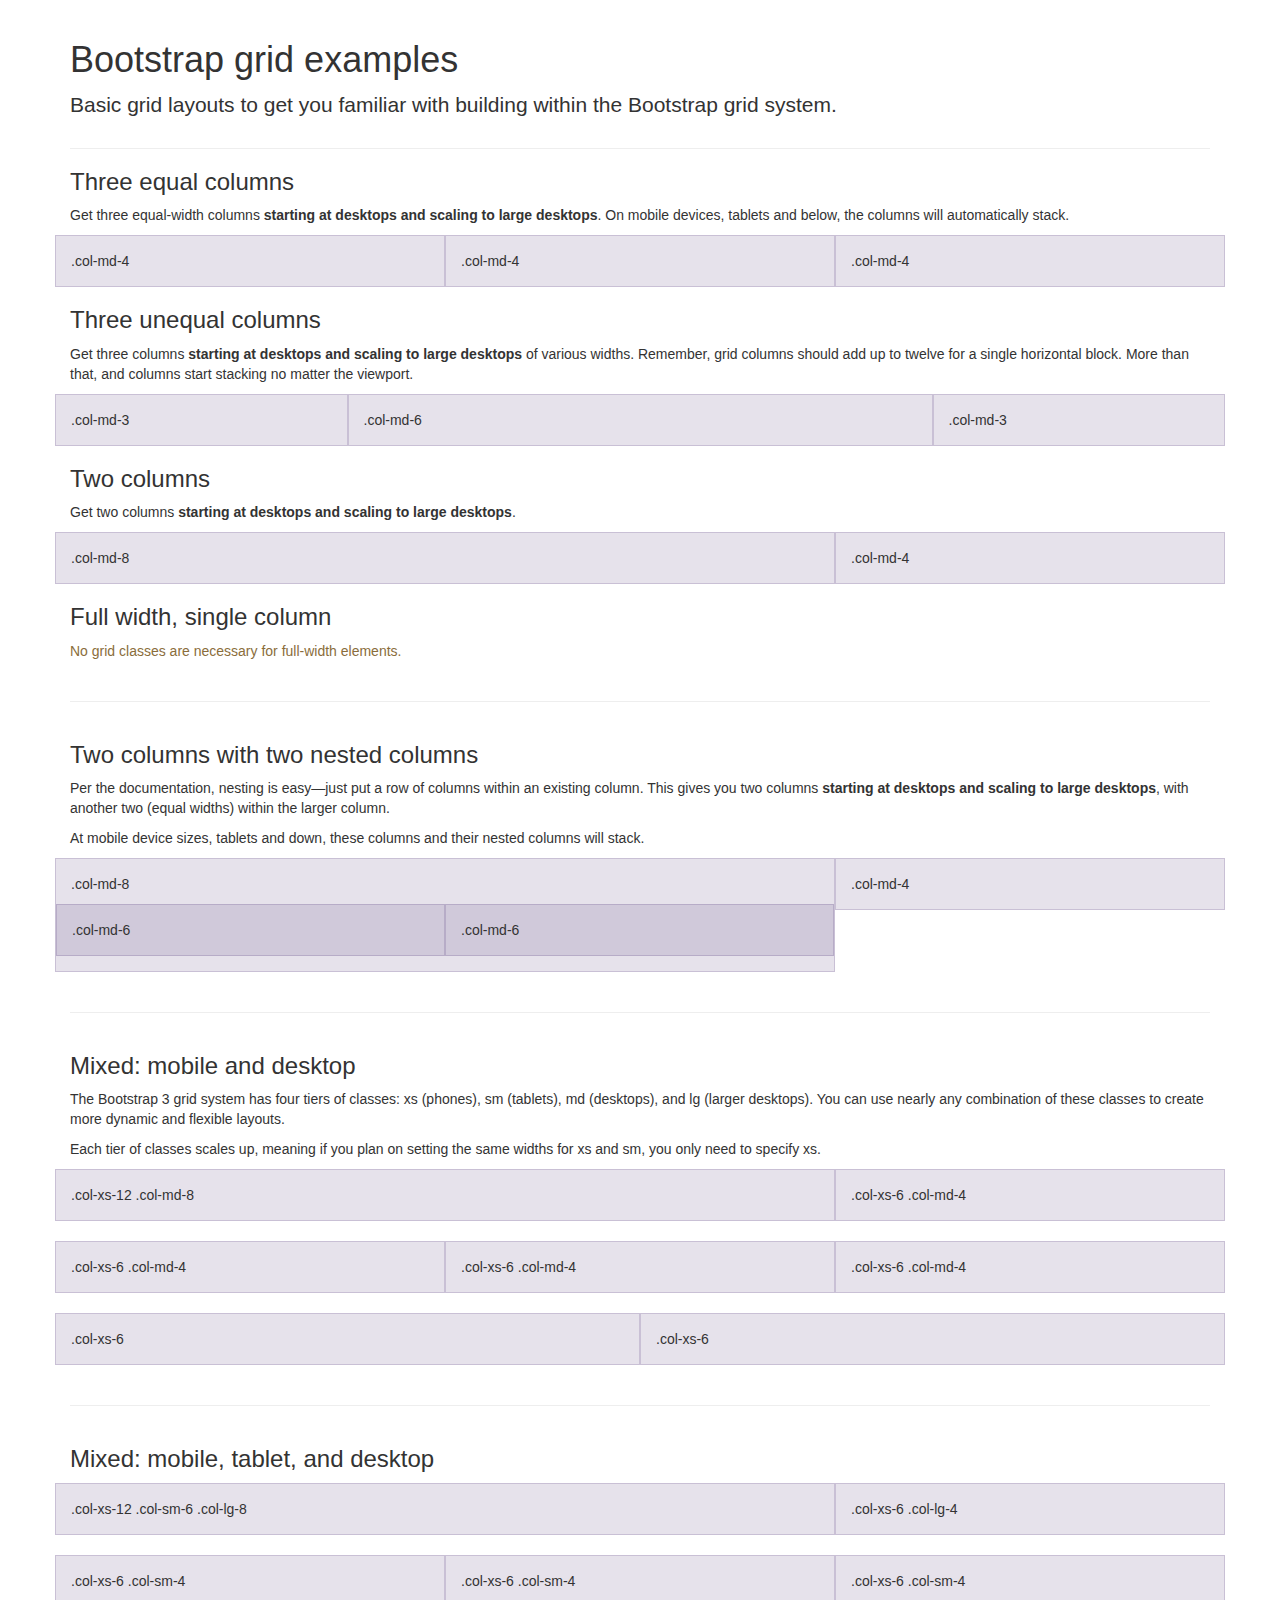
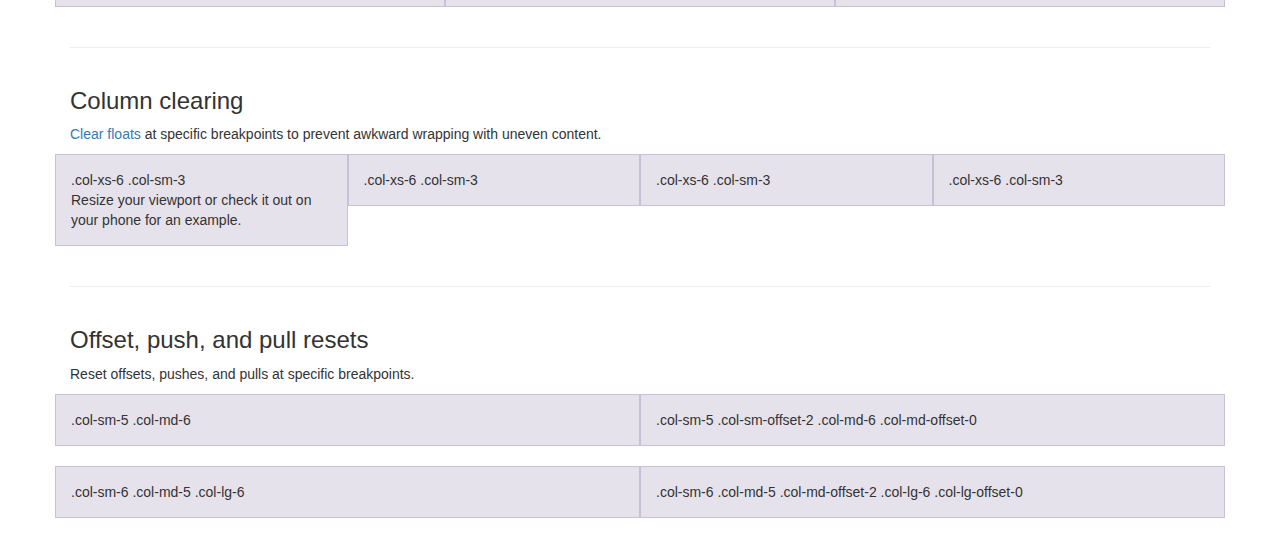
<file: zzBootstrap/docs/examples/grid/index.html>
<!DOCTYPE html>
<html lang="en">
  <head>
    <meta charset="utf-8">
    <meta http-equiv="X-UA-Compatible" content="IE=edge">
    <meta name="viewport" content="width=device-width, initial-scale=1">
    <!-- The above 3 meta tags *must* come first in the head; any other head content must come *after* these tags -->
    <meta name="description" content="">
    <meta name="author" content="">
    <link rel="icon" href="../../favicon.ico">

    <title>Grid Template for Bootstrap</title>

    <!-- Bootstrap core CSS -->
    <link href="../../dist/css/bootstrap.min.css" rel="stylesheet">

    <!-- IE10 viewport hack for Surface/desktop Windows 8 bug -->
    <link href="../../assets/css/ie10-viewport-bug-workaround.css" rel="stylesheet">

    <!-- Custom styles for this template -->
    <link href="grid.css" rel="stylesheet">

    <!-- Just for debugging purposes. Don't actually copy these 2 lines! -->
    <!--[if lt IE 9]><script src="../../assets/js/ie8-responsive-file-warning.js"></script><![endif]-->
    <script src="../../assets/js/ie-emulation-modes-warning.js"></script>

    <!-- HTML5 shim and Respond.js for IE8 support of HTML5 elements and media queries -->
    <!--[if lt IE 9]>
      <script src="https://oss.maxcdn.com/html5shiv/3.7.3/html5shiv.min.js"></script>
      <script src="https://oss.maxcdn.com/respond/1.4.2/respond.min.js"></script>
    <![endif]-->
  </head>

  <body>
    <div class="container">

      <div class="page-header">
        <h1>Bootstrap grid examples</h1>
        <p class="lead">Basic grid layouts to get you familiar with building within the Bootstrap grid system.</p>
      </div>

      <h3>Three equal columns</h3>
      <p>Get three equal-width columns <strong>starting at desktops and scaling to large desktops</strong>. On mobile devices, tablets and below, the columns will automatically stack.</p>
      <div class="row">
        <div class="col-md-4">.col-md-4</div>
        <div class="col-md-4">.col-md-4</div>
        <div class="col-md-4">.col-md-4</div>
      </div>

      <h3>Three unequal columns</h3>
      <p>Get three columns <strong>starting at desktops and scaling to large desktops</strong> of various widths. Remember, grid columns should add up to twelve for a single horizontal block. More than that, and columns start stacking no matter the viewport.</p>
      <div class="row">
        <div class="col-md-3">.col-md-3</div>
        <div class="col-md-6">.col-md-6</div>
        <div class="col-md-3">.col-md-3</div>
      </div>

      <h3>Two columns</h3>
      <p>Get two columns <strong>starting at desktops and scaling to large desktops</strong>.</p>
      <div class="row">
        <div class="col-md-8">.col-md-8</div>
        <div class="col-md-4">.col-md-4</div>
      </div>

      <h3>Full width, single column</h3>
      <p class="text-warning">No grid classes are necessary for full-width elements.</p>

      <hr>

      <h3>Two columns with two nested columns</h3>
      <p>Per the documentation, nesting is easy—just put a row of columns within an existing column. This gives you two columns <strong>starting at desktops and scaling to large desktops</strong>, with another two (equal widths) within the larger column.</p>
      <p>At mobile device sizes, tablets and down, these columns and their nested columns will stack.</p>
      <div class="row">
        <div class="col-md-8">
          .col-md-8
          <div class="row">
            <div class="col-md-6">.col-md-6</div>
            <div class="col-md-6">.col-md-6</div>
          </div>
        </div>
        <div class="col-md-4">.col-md-4</div>
      </div>

      <hr>

      <h3>Mixed: mobile and desktop</h3>
      <p>The Bootstrap 3 grid system has four tiers of classes: xs (phones), sm (tablets), md (desktops), and lg (larger desktops). You can use nearly any combination of these classes to create more dynamic and flexible layouts.</p>
      <p>Each tier of classes scales up, meaning if you plan on setting the same widths for xs and sm, you only need to specify xs.</p>
      <div class="row">
        <div class="col-xs-12 col-md-8">.col-xs-12 .col-md-8</div>
        <div class="col-xs-6 col-md-4">.col-xs-6 .col-md-4</div>
      </div>
      <div class="row">
        <div class="col-xs-6 col-md-4">.col-xs-6 .col-md-4</div>
        <div class="col-xs-6 col-md-4">.col-xs-6 .col-md-4</div>
        <div class="col-xs-6 col-md-4">.col-xs-6 .col-md-4</div>
      </div>
      <div class="row">
        <div class="col-xs-6">.col-xs-6</div>
        <div class="col-xs-6">.col-xs-6</div>
      </div>

      <hr>

      <h3>Mixed: mobile, tablet, and desktop</h3>
      <p></p>
      <div class="row">
        <div class="col-xs-12 col-sm-6 col-lg-8">.col-xs-12 .col-sm-6 .col-lg-8</div>
        <div class="col-xs-6 col-lg-4">.col-xs-6 .col-lg-4</div>
      </div>
      <div class="row">
        <div class="col-xs-6 col-sm-4">.col-xs-6 .col-sm-4</div>
        <div class="col-xs-6 col-sm-4">.col-xs-6 .col-sm-4</div>
        <div class="col-xs-6 col-sm-4">.col-xs-6 .col-sm-4</div>
      </div>

      <hr>

      <h3>Column clearing</h3>
      <p><a href="http://getbootstrap.com/css/#grid-responsive-resets">Clear floats</a> at specific breakpoints to prevent awkward wrapping with uneven content.</p>
      <div class="row">
        <div class="col-xs-6 col-sm-3">
          .col-xs-6 .col-sm-3
          <br>
          Resize your viewport or check it out on your phone for an example.
        </div>
        <div class="col-xs-6 col-sm-3">.col-xs-6 .col-sm-3</div>

        <!-- Add the extra clearfix for only the required viewport -->
        <div class="clearfix visible-xs"></div>

        <div class="col-xs-6 col-sm-3">.col-xs-6 .col-sm-3</div>
        <div class="col-xs-6 col-sm-3">.col-xs-6 .col-sm-3</div>
      </div>

      <hr>

      <h3>Offset, push, and pull resets</h3>
      <p>Reset offsets, pushes, and pulls at specific breakpoints.</p>
      <div class="row">
        <div class="col-sm-5 col-md-6">.col-sm-5 .col-md-6</div>
        <div class="col-sm-5 col-sm-offset-2 col-md-6 col-md-offset-0">.col-sm-5 .col-sm-offset-2 .col-md-6 .col-md-offset-0</div>
      </div>
      <div class="row">
        <div class="col-sm-6 col-md-5 col-lg-6">.col-sm-6 .col-md-5 .col-lg-6</div>
        <div class="col-sm-6 col-md-5 col-md-offset-2 col-lg-6 col-lg-offset-0">.col-sm-6 .col-md-5 .col-md-offset-2 .col-lg-6 .col-lg-offset-0</div>
      </div>


    </div> <!-- /container -->


    <!-- IE10 viewport hack for Surface/desktop Windows 8 bug -->
    <script src="../../assets/js/ie10-viewport-bug-workaround.js"></script>
  </body>
</html>
</file>
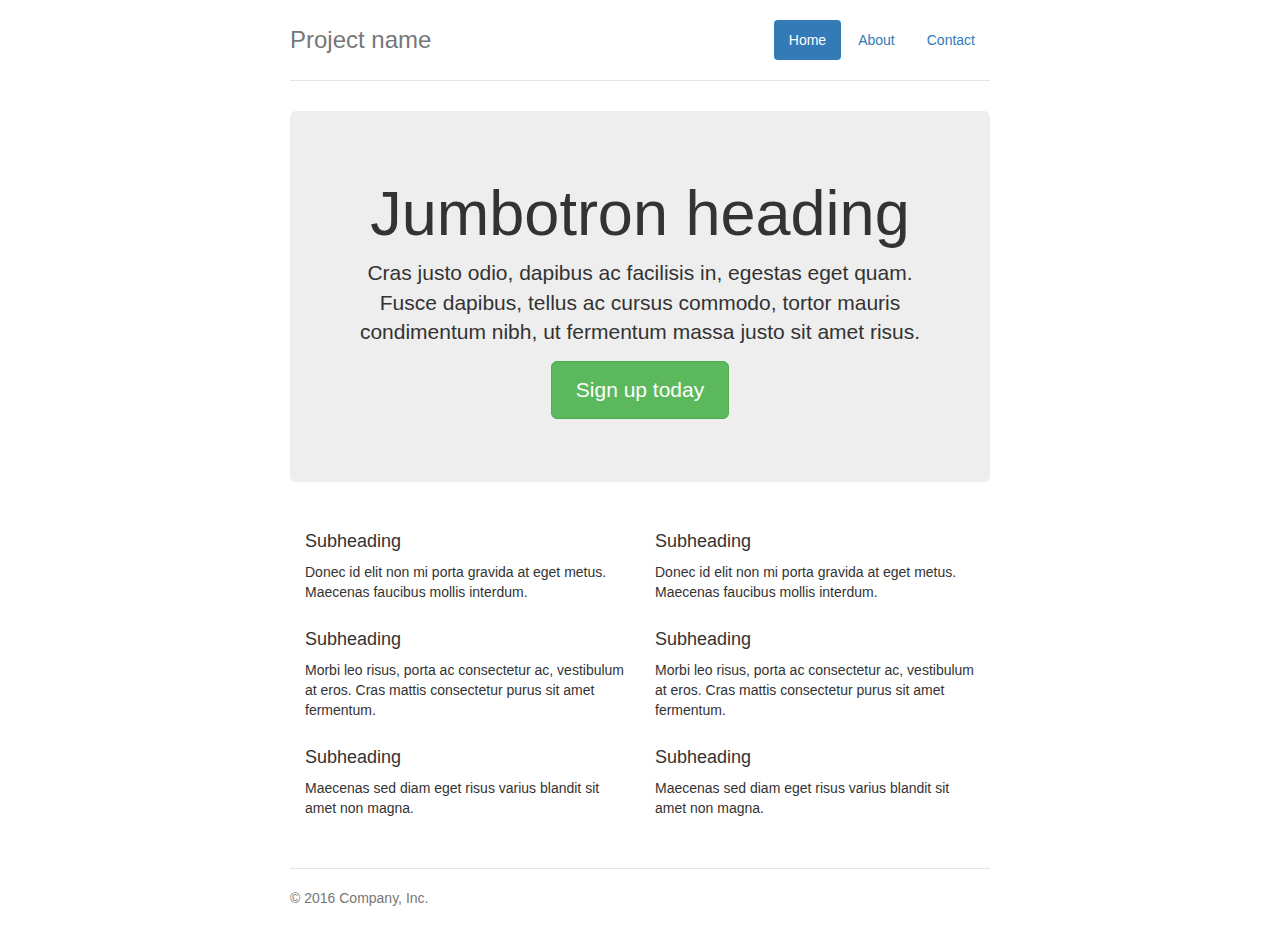
<file: zzBootstrap/docs/examples/jumbotron-narrow/index.html>
<!DOCTYPE html>
<html lang="en">
  <head>
    <meta charset="utf-8">
    <meta http-equiv="X-UA-Compatible" content="IE=edge">
    <meta name="viewport" content="width=device-width, initial-scale=1">
    <!-- The above 3 meta tags *must* come first in the head; any other head content must come *after* these tags -->
    <meta name="description" content="">
    <meta name="author" content="">
    <link rel="icon" href="../../favicon.ico">

    <title>Narrow Jumbotron Template for Bootstrap</title>

    <!-- Bootstrap core CSS -->
    <link href="../../dist/css/bootstrap.min.css" rel="stylesheet">

    <!-- IE10 viewport hack for Surface/desktop Windows 8 bug -->
    <link href="../../assets/css/ie10-viewport-bug-workaround.css" rel="stylesheet">

    <!-- Custom styles for this template -->
    <link href="jumbotron-narrow.css" rel="stylesheet">

    <!-- Just for debugging purposes. Don't actually copy these 2 lines! -->
    <!--[if lt IE 9]><script src="../../assets/js/ie8-responsive-file-warning.js"></script><![endif]-->
    <script src="../../assets/js/ie-emulation-modes-warning.js"></script>

    <!-- HTML5 shim and Respond.js for IE8 support of HTML5 elements and media queries -->
    <!--[if lt IE 9]>
      <script src="https://oss.maxcdn.com/html5shiv/3.7.3/html5shiv.min.js"></script>
      <script src="https://oss.maxcdn.com/respond/1.4.2/respond.min.js"></script>
    <![endif]-->
  </head>

  <body>

    <div class="container">
      <div class="header clearfix">
        <nav>
          <ul class="nav nav-pills pull-right">
            <li role="presentation" class="active"><a href="#">Home</a></li>
            <li role="presentation"><a href="#">About</a></li>
            <li role="presentation"><a href="#">Contact</a></li>
          </ul>
        </nav>
        <h3 class="text-muted">Project name</h3>
      </div>

      <div class="jumbotron">
        <h1>Jumbotron heading</h1>
        <p class="lead">Cras justo odio, dapibus ac facilisis in, egestas eget quam. Fusce dapibus, tellus ac cursus commodo, tortor mauris condimentum nibh, ut fermentum massa justo sit amet risus.</p>
        <p><a class="btn btn-lg btn-success" href="#" role="button">Sign up today</a></p>
      </div>

      <div class="row marketing">
        <div class="col-lg-6">
          <h4>Subheading</h4>
          <p>Donec id elit non mi porta gravida at eget metus. Maecenas faucibus mollis interdum.</p>

          <h4>Subheading</h4>
          <p>Morbi leo risus, porta ac consectetur ac, vestibulum at eros. Cras mattis consectetur purus sit amet fermentum.</p>

          <h4>Subheading</h4>
          <p>Maecenas sed diam eget risus varius blandit sit amet non magna.</p>
        </div>

        <div class="col-lg-6">
          <h4>Subheading</h4>
          <p>Donec id elit non mi porta gravida at eget metus. Maecenas faucibus mollis interdum.</p>

          <h4>Subheading</h4>
          <p>Morbi leo risus, porta ac consectetur ac, vestibulum at eros. Cras mattis consectetur purus sit amet fermentum.</p>

          <h4>Subheading</h4>
          <p>Maecenas sed diam eget risus varius blandit sit amet non magna.</p>
        </div>
      </div>

      <footer class="footer">
        <p>&copy; 2016 Company, Inc.</p>
      </footer>

    </div> <!-- /container -->


    <!-- IE10 viewport hack for Surface/desktop Windows 8 bug -->
    <script src="../../assets/js/ie10-viewport-bug-workaround.js"></script>
  </body>
</html>
</file>
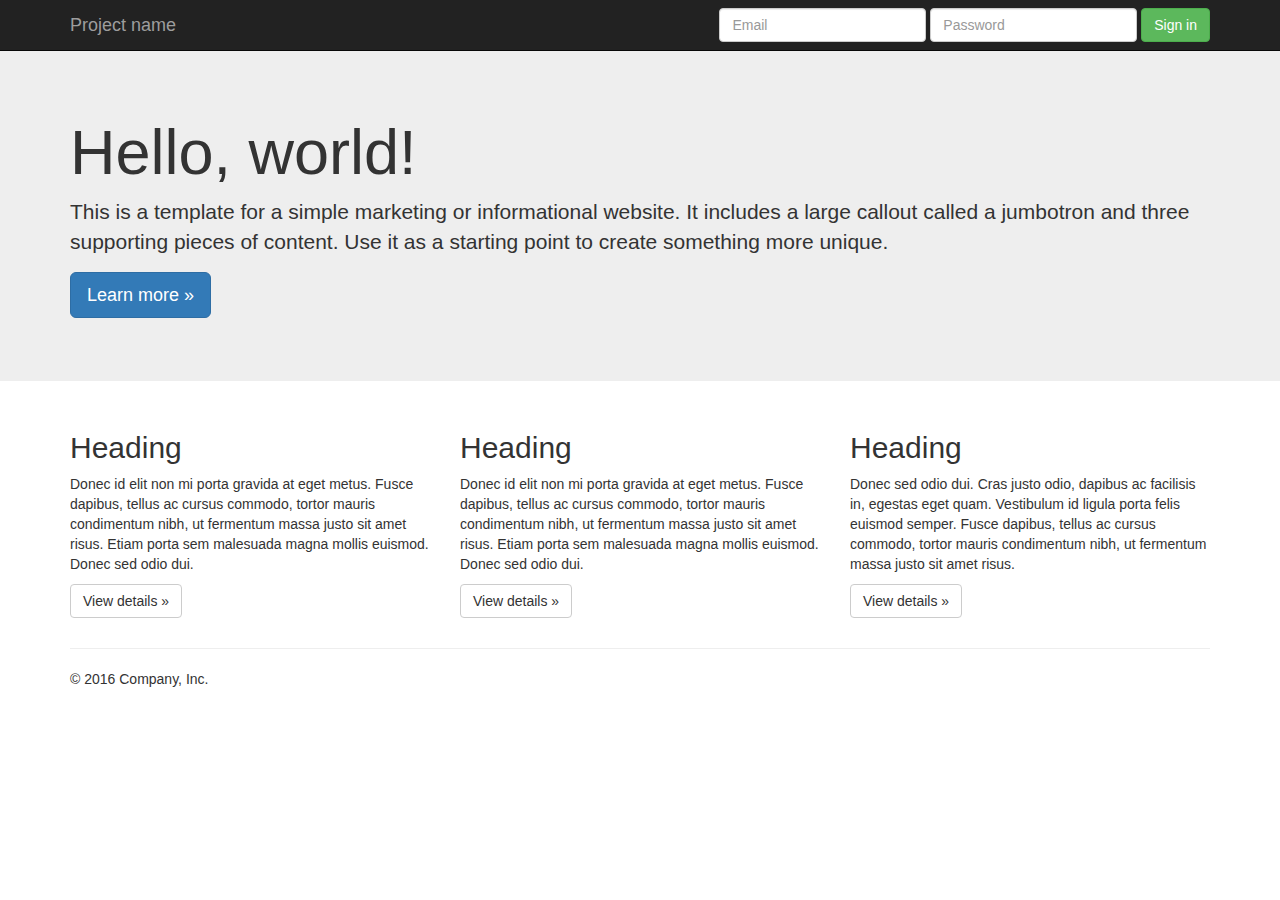
<file: zzBootstrap/docs/examples/jumbotron/index.html>
<!DOCTYPE html>
<html lang="en">
  <head>
    <meta charset="utf-8">
    <meta http-equiv="X-UA-Compatible" content="IE=edge">
    <meta name="viewport" content="width=device-width, initial-scale=1">
    <!-- The above 3 meta tags *must* come first in the head; any other head content must come *after* these tags -->
    <meta name="description" content="">
    <meta name="author" content="">
    <link rel="icon" href="../../favicon.ico">

    <title>Jumbotron Template for Bootstrap</title>

    <!-- Bootstrap core CSS -->
    <link href="../../dist/css/bootstrap.min.css" rel="stylesheet">

    <!-- IE10 viewport hack for Surface/desktop Windows 8 bug -->
    <link href="../../assets/css/ie10-viewport-bug-workaround.css" rel="stylesheet">

    <!-- Custom styles for this template -->
    <link href="jumbotron.css" rel="stylesheet">

    <!-- Just for debugging purposes. Don't actually copy these 2 lines! -->
    <!--[if lt IE 9]><script src="../../assets/js/ie8-responsive-file-warning.js"></script><![endif]-->
    <script src="../../assets/js/ie-emulation-modes-warning.js"></script>

    <!-- HTML5 shim and Respond.js for IE8 support of HTML5 elements and media queries -->
    <!--[if lt IE 9]>
      <script src="https://oss.maxcdn.com/html5shiv/3.7.3/html5shiv.min.js"></script>
      <script src="https://oss.maxcdn.com/respond/1.4.2/respond.min.js"></script>
    <![endif]-->
  </head>

  <body>

    <nav class="navbar navbar-inverse navbar-fixed-top">
      <div class="container">
        <div class="navbar-header">
          <button type="button" class="navbar-toggle collapsed" data-toggle="collapse" data-target="#navbar" aria-expanded="false" aria-controls="navbar">
            <span class="sr-only">Toggle navigation</span>
            <span class="icon-bar"></span>
            <span class="icon-bar"></span>
            <span class="icon-bar"></span>
          </button>
          <a class="navbar-brand" href="#">Project name</a>
        </div>
        <div id="navbar" class="navbar-collapse collapse">
          <form class="navbar-form navbar-right">
            <div class="form-group">
              <input type="text" placeholder="Email" class="form-control">
            </div>
            <div class="form-group">
              <input type="password" placeholder="Password" class="form-control">
            </div>
            <button type="submit" class="btn btn-success">Sign in</button>
          </form>
        </div><!--/.navbar-collapse -->
      </div>
    </nav>

    <!-- Main jumbotron for a primary marketing message or call to action -->
    <div class="jumbotron">
      <div class="container">
        <h1>Hello, world!</h1>
        <p>This is a template for a simple marketing or informational website. It includes a large callout called a jumbotron and three supporting pieces of content. Use it as a starting point to create something more unique.</p>
        <p><a class="btn btn-primary btn-lg" href="#" role="button">Learn more &raquo;</a></p>
      </div>
    </div>

    <div class="container">
      <!-- Example row of columns -->
      <div class="row">
        <div class="col-md-4">
          <h2>Heading</h2>
          <p>Donec id elit non mi porta gravida at eget metus. Fusce dapibus, tellus ac cursus commodo, tortor mauris condimentum nibh, ut fermentum massa justo sit amet risus. Etiam porta sem malesuada magna mollis euismod. Donec sed odio dui. </p>
          <p><a class="btn btn-default" href="#" role="button">View details &raquo;</a></p>
        </div>
        <div class="col-md-4">
          <h2>Heading</h2>
          <p>Donec id elit non mi porta gravida at eget metus. Fusce dapibus, tellus ac cursus commodo, tortor mauris condimentum nibh, ut fermentum massa justo sit amet risus. Etiam porta sem malesuada magna mollis euismod. Donec sed odio dui. </p>
          <p><a class="btn btn-default" href="#" role="button">View details &raquo;</a></p>
       </div>
        <div class="col-md-4">
          <h2>Heading</h2>
          <p>Donec sed odio dui. Cras justo odio, dapibus ac facilisis in, egestas eget quam. Vestibulum id ligula porta felis euismod semper. Fusce dapibus, tellus ac cursus commodo, tortor mauris condimentum nibh, ut fermentum massa justo sit amet risus.</p>
          <p><a class="btn btn-default" href="#" role="button">View details &raquo;</a></p>
        </div>
      </div>

      <hr>

      <footer>
        <p>&copy; 2016 Company, Inc.</p>
      </footer>
    </div> <!-- /container -->


    <!-- Bootstrap core JavaScript
    ================================================== -->
    <!-- Placed at the end of the document so the pages load faster -->
    <script src="https://ajax.googleapis.com/ajax/libs/jquery/1.12.4/jquery.min.js"></script>
    <script>window.jQuery || document.write('<script src="../../assets/js/vendor/jquery.min.js"><\/script>')</script>
    <script src="../../dist/js/bootstrap.min.js"></script>
    <!-- IE10 viewport hack for Surface/desktop Windows 8 bug -->
    <script src="../../assets/js/ie10-viewport-bug-workaround.js"></script>
  </body>
</html>
</file>
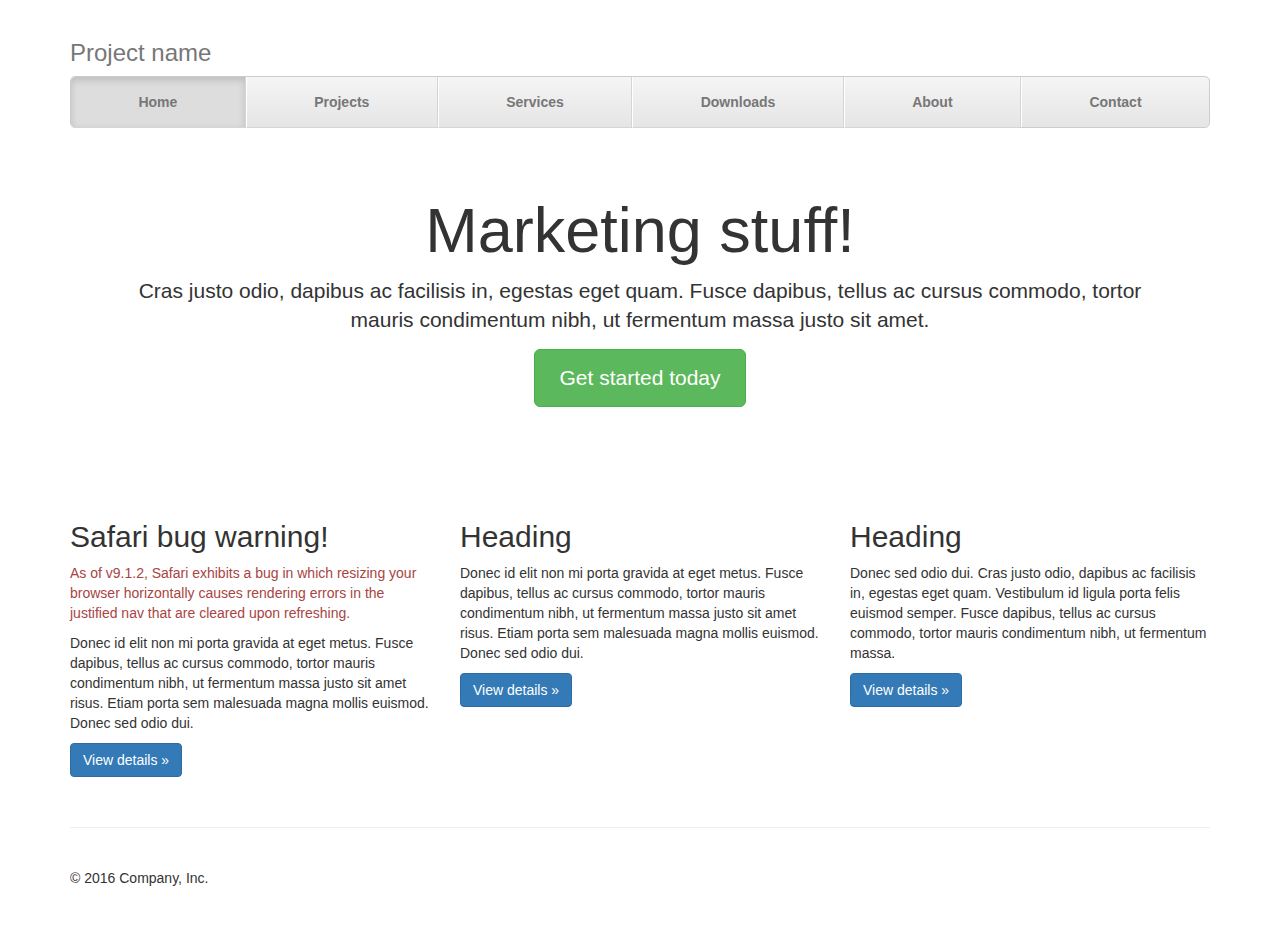
<file: zzBootstrap/docs/examples/justified-nav/index.html>
<!DOCTYPE html>
<html lang="en">
  <head>
    <meta charset="utf-8">
    <meta http-equiv="X-UA-Compatible" content="IE=edge">
    <meta name="viewport" content="width=device-width, initial-scale=1">
    <!-- The above 3 meta tags *must* come first in the head; any other head content must come *after* these tags -->
    <meta name="description" content="">
    <meta name="author" content="">
    <link rel="icon" href="../../favicon.ico">

    <title>Justified Nav Template for Bootstrap</title>

    <!-- Bootstrap core CSS -->
    <link href="../../dist/css/bootstrap.min.css" rel="stylesheet">

    <!-- IE10 viewport hack for Surface/desktop Windows 8 bug -->
    <link href="../../assets/css/ie10-viewport-bug-workaround.css" rel="stylesheet">

    <!-- Custom styles for this template -->
    <link href="justified-nav.css" rel="stylesheet">

    <!-- Just for debugging purposes. Don't actually copy these 2 lines! -->
    <!--[if lt IE 9]><script src="../../assets/js/ie8-responsive-file-warning.js"></script><![endif]-->
    <script src="../../assets/js/ie-emulation-modes-warning.js"></script>

    <!-- HTML5 shim and Respond.js for IE8 support of HTML5 elements and media queries -->
    <!--[if lt IE 9]>
      <script src="https://oss.maxcdn.com/html5shiv/3.7.3/html5shiv.min.js"></script>
      <script src="https://oss.maxcdn.com/respond/1.4.2/respond.min.js"></script>
    <![endif]-->
  </head>

  <body>

    <div class="container">

      <!-- The justified navigation menu is meant for single line per list item.
           Multiple lines will require custom code not provided by Bootstrap. -->
      <div class="masthead">
        <h3 class="text-muted">Project name</h3>
        <nav>
          <ul class="nav nav-justified">
            <li class="active"><a href="#">Home</a></li>
            <li><a href="#">Projects</a></li>
            <li><a href="#">Services</a></li>
            <li><a href="#">Downloads</a></li>
            <li><a href="#">About</a></li>
            <li><a href="#">Contact</a></li>
          </ul>
        </nav>
      </div>

      <!-- Jumbotron -->
      <div class="jumbotron">
        <h1>Marketing stuff!</h1>
        <p class="lead">Cras justo odio, dapibus ac facilisis in, egestas eget quam. Fusce dapibus, tellus ac cursus commodo, tortor mauris condimentum nibh, ut fermentum massa justo sit amet.</p>
        <p><a class="btn btn-lg btn-success" href="#" role="button">Get started today</a></p>
      </div>

      <!-- Example row of columns -->
      <div class="row">
        <div class="col-lg-4">
          <h2>Safari bug warning!</h2>
          <p class="text-danger">As of v9.1.2, Safari exhibits a bug in which resizing your browser horizontally causes rendering errors in the justified nav that are cleared upon refreshing.</p>
          <p>Donec id elit non mi porta gravida at eget metus. Fusce dapibus, tellus ac cursus commodo, tortor mauris condimentum nibh, ut fermentum massa justo sit amet risus. Etiam porta sem malesuada magna mollis euismod. Donec sed odio dui. </p>
          <p><a class="btn btn-primary" href="#" role="button">View details &raquo;</a></p>
        </div>
        <div class="col-lg-4">
          <h2>Heading</h2>
          <p>Donec id elit non mi porta gravida at eget metus. Fusce dapibus, tellus ac cursus commodo, tortor mauris condimentum nibh, ut fermentum massa justo sit amet risus. Etiam porta sem malesuada magna mollis euismod. Donec sed odio dui. </p>
          <p><a class="btn btn-primary" href="#" role="button">View details &raquo;</a></p>
       </div>
        <div class="col-lg-4">
          <h2>Heading</h2>
          <p>Donec sed odio dui. Cras justo odio, dapibus ac facilisis in, egestas eget quam. Vestibulum id ligula porta felis euismod semper. Fusce dapibus, tellus ac cursus commodo, tortor mauris condimentum nibh, ut fermentum massa.</p>
          <p><a class="btn btn-primary" href="#" role="button">View details &raquo;</a></p>
        </div>
      </div>

      <!-- Site footer -->
      <footer class="footer">
        <p>&copy; 2016 Company, Inc.</p>
      </footer>

    </div> <!-- /container -->


    <!-- IE10 viewport hack for Surface/desktop Windows 8 bug -->
    <script src="../../assets/js/ie10-viewport-bug-workaround.js"></script>
  </body>
</html>
</file>
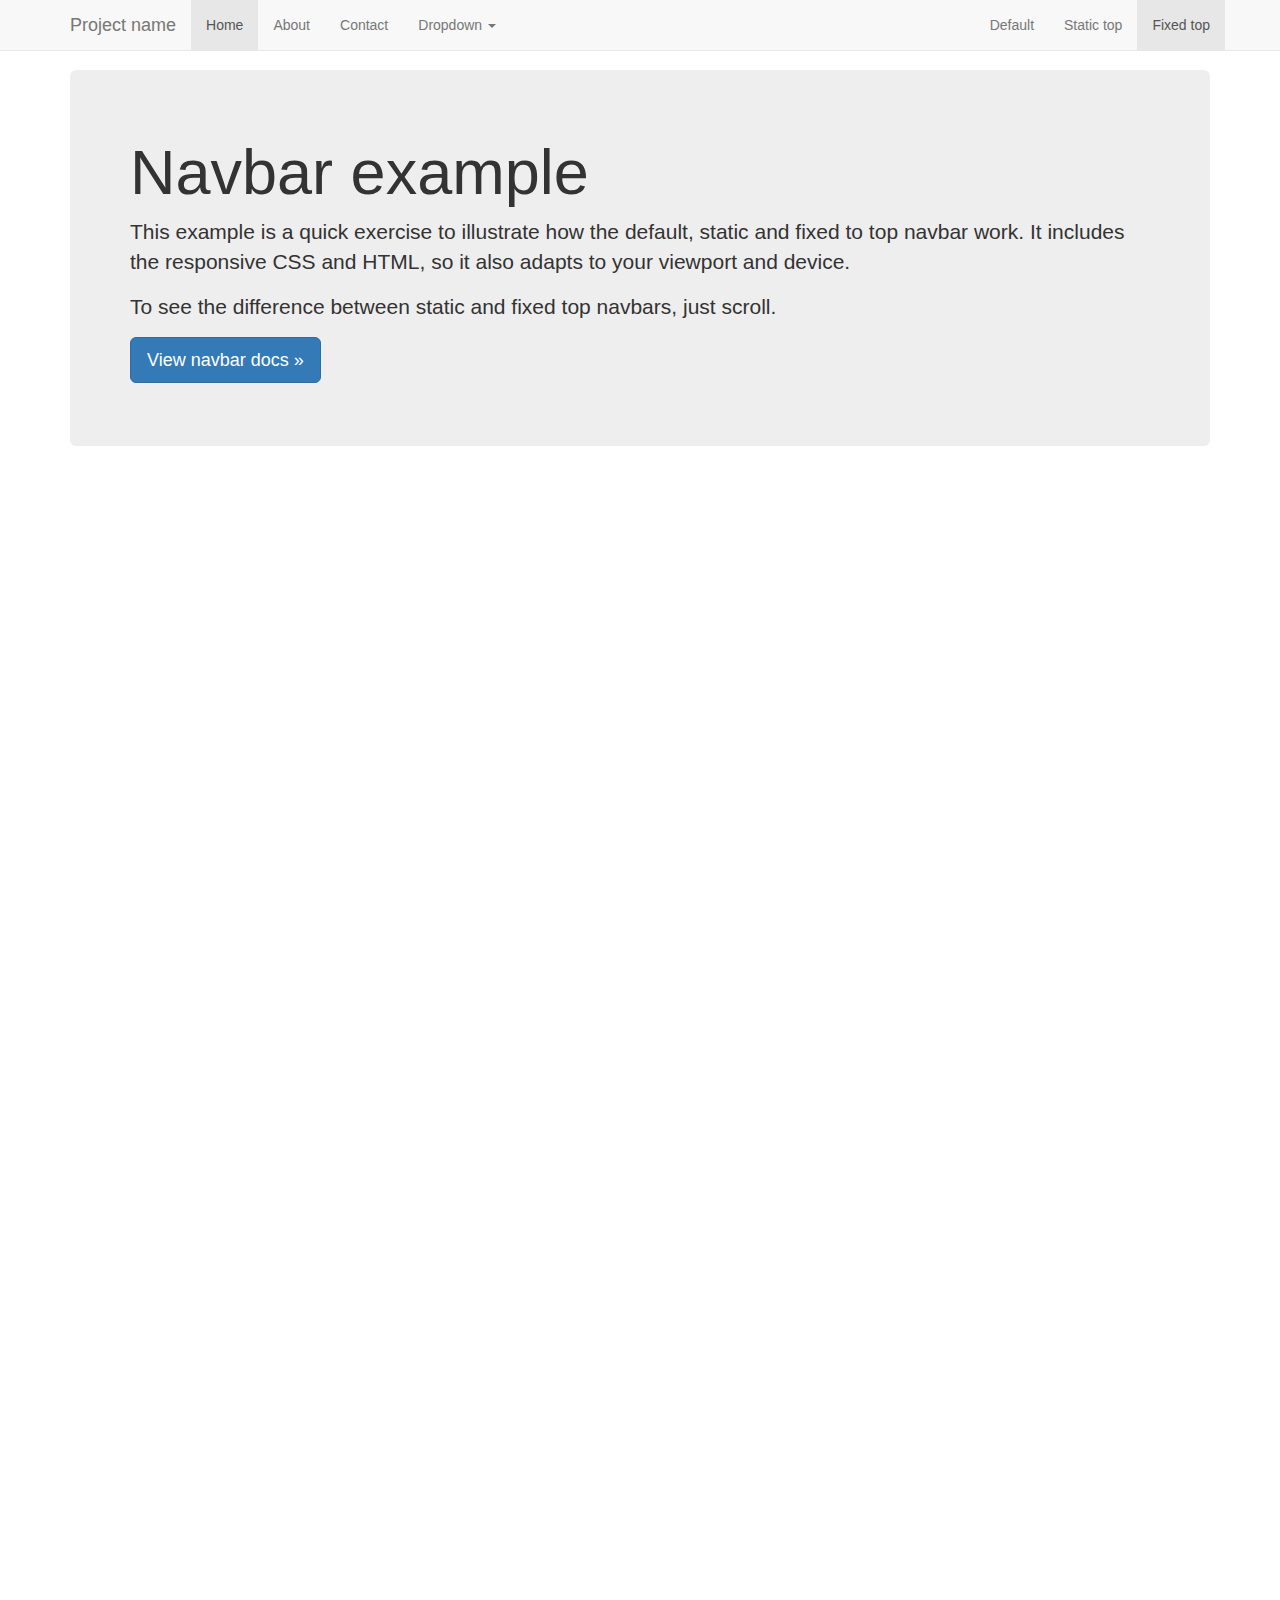
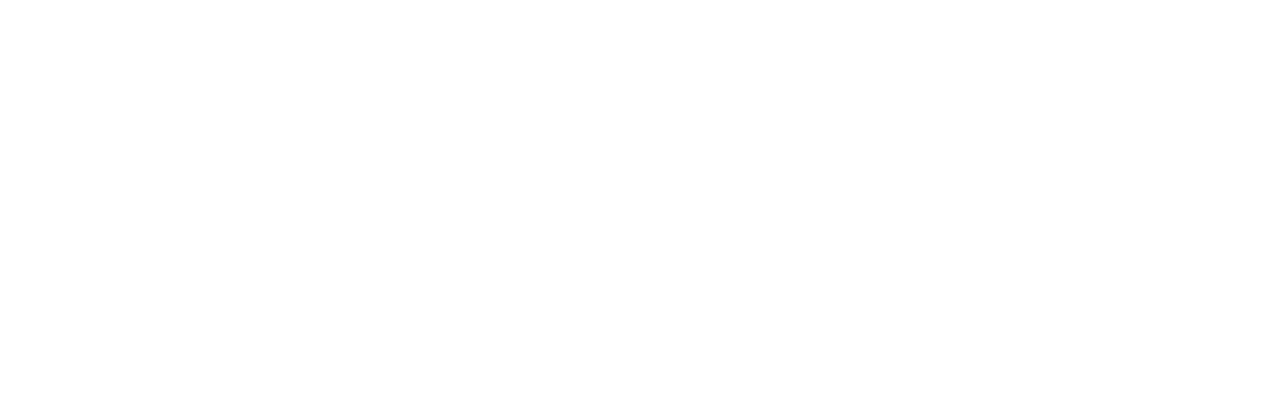
<file: zzBootstrap/docs/examples/navbar-fixed-top/index.html>
<!DOCTYPE html>
<html lang="en">
  <head>
    <meta charset="utf-8">
    <meta http-equiv="X-UA-Compatible" content="IE=edge">
    <meta name="viewport" content="width=device-width, initial-scale=1">
    <!-- The above 3 meta tags *must* come first in the head; any other head content must come *after* these tags -->
    <meta name="description" content="">
    <meta name="author" content="">
    <link rel="icon" href="../../favicon.ico">

    <title>Fixed Top Navbar Example for Bootstrap</title>

    <!-- Bootstrap core CSS -->
    <link href="../../dist/css/bootstrap.min.css" rel="stylesheet">

    <!-- IE10 viewport hack for Surface/desktop Windows 8 bug -->
    <link href="../../assets/css/ie10-viewport-bug-workaround.css" rel="stylesheet">

    <!-- Custom styles for this template -->
    <link href="navbar-fixed-top.css" rel="stylesheet">

    <!-- Just for debugging purposes. Don't actually copy these 2 lines! -->
    <!--[if lt IE 9]><script src="../../assets/js/ie8-responsive-file-warning.js"></script><![endif]-->
    <script src="../../assets/js/ie-emulation-modes-warning.js"></script>

    <!-- HTML5 shim and Respond.js for IE8 support of HTML5 elements and media queries -->
    <!--[if lt IE 9]>
      <script src="https://oss.maxcdn.com/html5shiv/3.7.3/html5shiv.min.js"></script>
      <script src="https://oss.maxcdn.com/respond/1.4.2/respond.min.js"></script>
    <![endif]-->
  </head>

  <body>

    <!-- Fixed navbar -->
    <nav class="navbar navbar-default navbar-fixed-top">
      <div class="container">
        <div class="navbar-header">
          <button type="button" class="navbar-toggle collapsed" data-toggle="collapse" data-target="#navbar" aria-expanded="false" aria-controls="navbar">
            <span class="sr-only">Toggle navigation</span>
            <span class="icon-bar"></span>
            <span class="icon-bar"></span>
            <span class="icon-bar"></span>
          </button>
          <a class="navbar-brand" href="#">Project name</a>
        </div>
        <div id="navbar" class="navbar-collapse collapse">
          <ul class="nav navbar-nav">
            <li class="active"><a href="#">Home</a></li>
            <li><a href="#about">About</a></li>
            <li><a href="#contact">Contact</a></li>
            <li class="dropdown">
              <a href="#" class="dropdown-toggle" data-toggle="dropdown" role="button" aria-haspopup="true" aria-expanded="false">Dropdown <span class="caret"></span></a>
              <ul class="dropdown-menu">
                <li><a href="#">Action</a></li>
                <li><a href="#">Another action</a></li>
                <li><a href="#">Something else here</a></li>
                <li role="separator" class="divider"></li>
                <li class="dropdown-header">Nav header</li>
                <li><a href="#">Separated link</a></li>
                <li><a href="#">One more separated link</a></li>
              </ul>
            </li>
          </ul>
          <ul class="nav navbar-nav navbar-right">
            <li><a href="../navbar/">Default</a></li>
            <li><a href="../navbar-static-top/">Static top</a></li>
            <li class="active"><a href="./">Fixed top <span class="sr-only">(current)</span></a></li>
          </ul>
        </div><!--/.nav-collapse -->
      </div>
    </nav>

    <div class="container">

      <!-- Main component for a primary marketing message or call to action -->
      <div class="jumbotron">
        <h1>Navbar example</h1>
        <p>This example is a quick exercise to illustrate how the default, static and fixed to top navbar work. It includes the responsive CSS and HTML, so it also adapts to your viewport and device.</p>
        <p>To see the difference between static and fixed top navbars, just scroll.</p>
        <p>
          <a class="btn btn-lg btn-primary" href="../../components/#navbar" role="button">View navbar docs &raquo;</a>
        </p>
      </div>

    </div> <!-- /container -->


    <!-- Bootstrap core JavaScript
    ================================================== -->
    <!-- Placed at the end of the document so the pages load faster -->
    <script src="https://ajax.googleapis.com/ajax/libs/jquery/1.12.4/jquery.min.js"></script>
    <script>window.jQuery || document.write('<script src="../../assets/js/vendor/jquery.min.js"><\/script>')</script>
    <script src="../../dist/js/bootstrap.min.js"></script>
    <!-- IE10 viewport hack for Surface/desktop Windows 8 bug -->
    <script src="../../assets/js/ie10-viewport-bug-workaround.js"></script>
  </body>
</html>
</file>
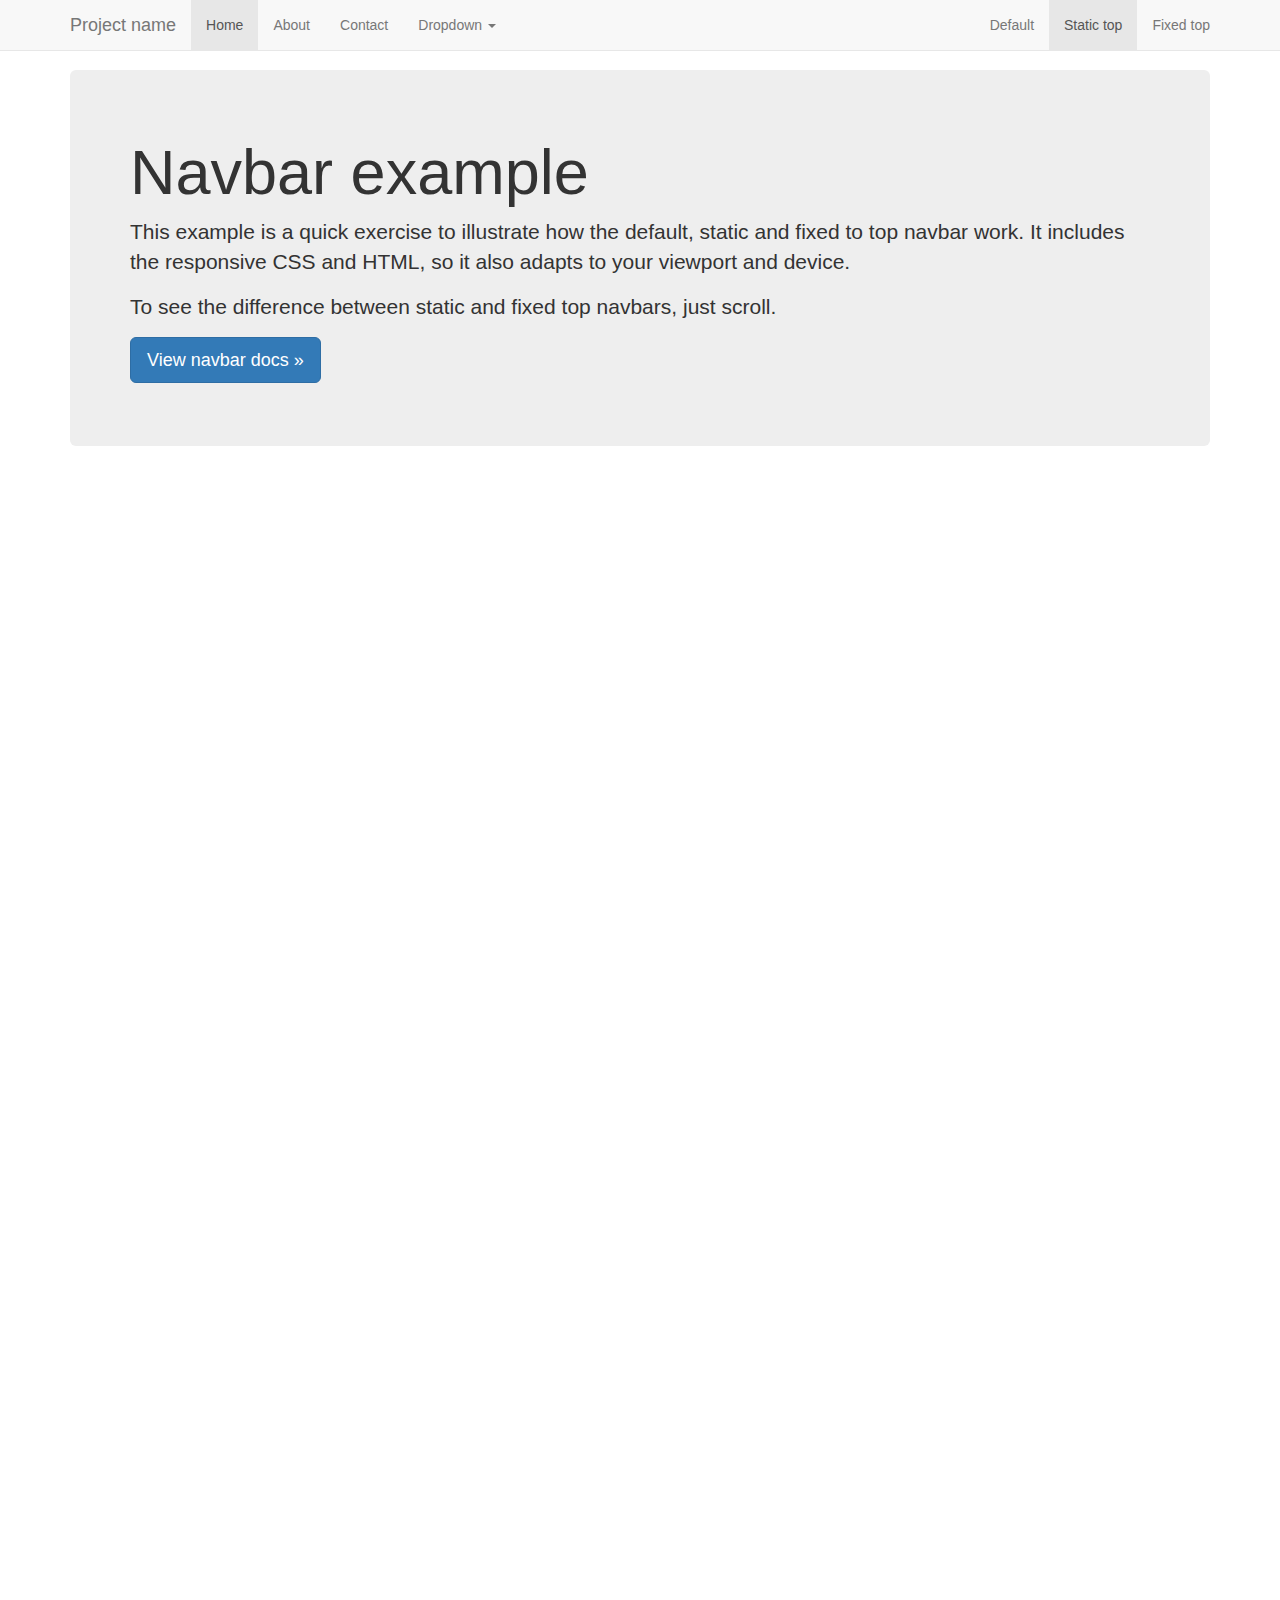
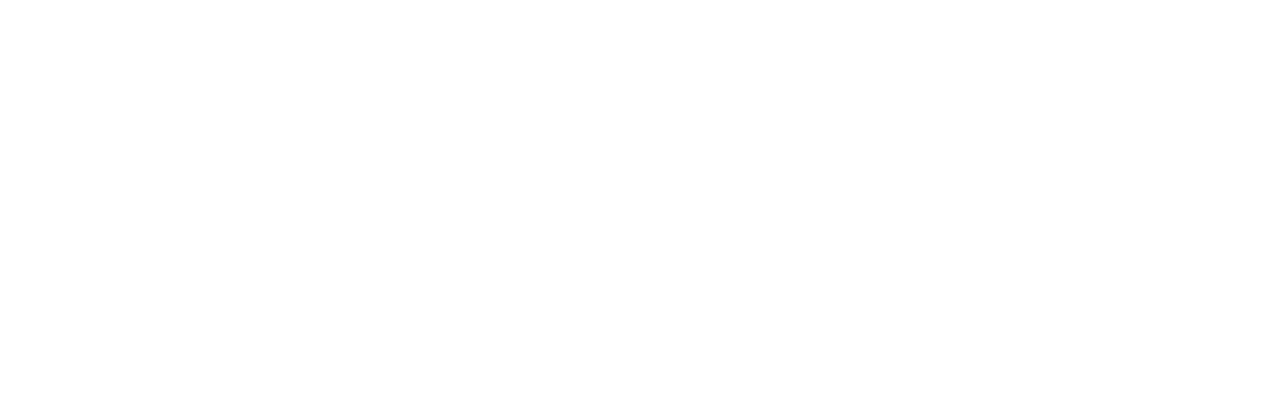
<file: zzBootstrap/docs/examples/navbar-static-top/index.html>
<!DOCTYPE html>
<html lang="en">
  <head>
    <meta charset="utf-8">
    <meta http-equiv="X-UA-Compatible" content="IE=edge">
    <meta name="viewport" content="width=device-width, initial-scale=1">
    <!-- The above 3 meta tags *must* come first in the head; any other head content must come *after* these tags -->
    <meta name="description" content="">
    <meta name="author" content="">
    <link rel="icon" href="../../favicon.ico">

    <title>Static Top Navbar Example for Bootstrap</title>

    <!-- Bootstrap core CSS -->
    <link href="../../dist/css/bootstrap.min.css" rel="stylesheet">

    <!-- IE10 viewport hack for Surface/desktop Windows 8 bug -->
    <link href="../../assets/css/ie10-viewport-bug-workaround.css" rel="stylesheet">

    <!-- Custom styles for this template -->
    <link href="navbar-static-top.css" rel="stylesheet">

    <!-- Just for debugging purposes. Don't actually copy these 2 lines! -->
    <!--[if lt IE 9]><script src="../../assets/js/ie8-responsive-file-warning.js"></script><![endif]-->
    <script src="../../assets/js/ie-emulation-modes-warning.js"></script>

    <!-- HTML5 shim and Respond.js for IE8 support of HTML5 elements and media queries -->
    <!--[if lt IE 9]>
      <script src="https://oss.maxcdn.com/html5shiv/3.7.3/html5shiv.min.js"></script>
      <script src="https://oss.maxcdn.com/respond/1.4.2/respond.min.js"></script>
    <![endif]-->
  </head>

  <body>

    <!-- Static navbar -->
    <nav class="navbar navbar-default navbar-static-top">
      <div class="container">
        <div class="navbar-header">
          <button type="button" class="navbar-toggle collapsed" data-toggle="collapse" data-target="#navbar" aria-expanded="false" aria-controls="navbar">
            <span class="sr-only">Toggle navigation</span>
            <span class="icon-bar"></span>
            <span class="icon-bar"></span>
            <span class="icon-bar"></span>
          </button>
          <a class="navbar-brand" href="#">Project name</a>
        </div>
        <div id="navbar" class="navbar-collapse collapse">
          <ul class="nav navbar-nav">
            <li class="active"><a href="#">Home</a></li>
            <li><a href="#about">About</a></li>
            <li><a href="#contact">Contact</a></li>
            <li class="dropdown">
              <a href="#" class="dropdown-toggle" data-toggle="dropdown" role="button" aria-haspopup="true" aria-expanded="false">Dropdown <span class="caret"></span></a>
              <ul class="dropdown-menu">
                <li><a href="#">Action</a></li>
                <li><a href="#">Another action</a></li>
                <li><a href="#">Something else here</a></li>
                <li role="separator" class="divider"></li>
                <li class="dropdown-header">Nav header</li>
                <li><a href="#">Separated link</a></li>
                <li><a href="#">One more separated link</a></li>
              </ul>
            </li>
          </ul>
          <ul class="nav navbar-nav navbar-right">
            <li><a href="../navbar/">Default</a></li>
            <li class="active"><a href="./">Static top <span class="sr-only">(current)</span></a></li>
            <li><a href="../navbar-fixed-top/">Fixed top</a></li>
          </ul>
        </div><!--/.nav-collapse -->
      </div>
    </nav>


    <div class="container">

      <!-- Main component for a primary marketing message or call to action -->
      <div class="jumbotron">
        <h1>Navbar example</h1>
        <p>This example is a quick exercise to illustrate how the default, static and fixed to top navbar work. It includes the responsive CSS and HTML, so it also adapts to your viewport and device.</p>
        <p>To see the difference between static and fixed top navbars, just scroll.</p>
        <p>
          <a class="btn btn-lg btn-primary" href="../../components/#navbar" role="button">View navbar docs &raquo;</a>
        </p>
      </div>

    </div> <!-- /container -->


    <!-- Bootstrap core JavaScript
    ================================================== -->
    <!-- Placed at the end of the document so the pages load faster -->
    <script src="https://ajax.googleapis.com/ajax/libs/jquery/1.12.4/jquery.min.js"></script>
    <script>window.jQuery || document.write('<script src="../../assets/js/vendor/jquery.min.js"><\/script>')</script>
    <script src="../../dist/js/bootstrap.min.js"></script>
    <!-- IE10 viewport hack for Surface/desktop Windows 8 bug -->
    <script src="../../assets/js/ie10-viewport-bug-workaround.js"></script>
  </body>
</html>
</file>
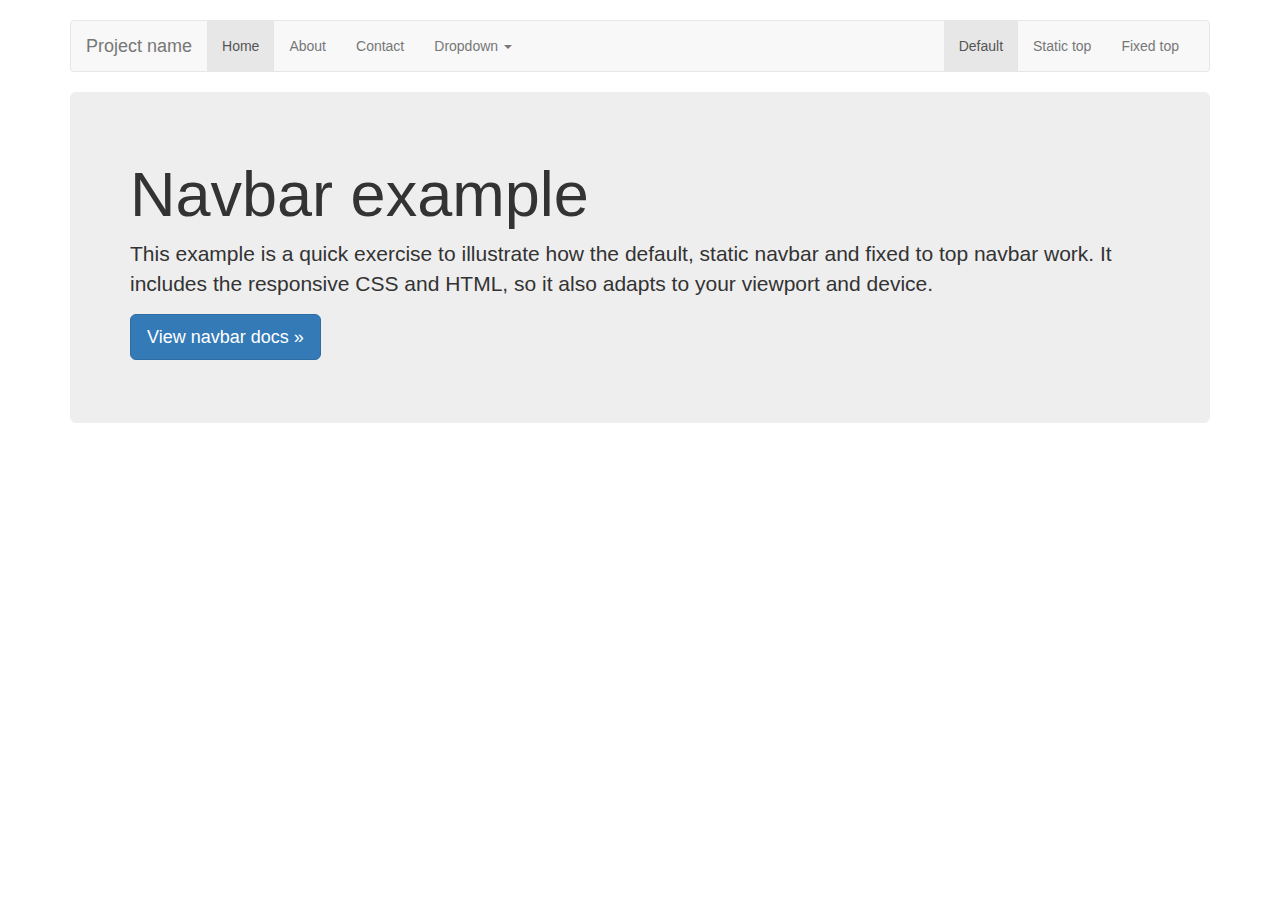
<file: zzBootstrap/docs/examples/navbar/index.html>
<!DOCTYPE html>
<html lang="en">
  <head>
    <meta charset="utf-8">
    <meta http-equiv="X-UA-Compatible" content="IE=edge">
    <meta name="viewport" content="width=device-width, initial-scale=1">
    <!-- The above 3 meta tags *must* come first in the head; any other head content must come *after* these tags -->
    <meta name="description" content="">
    <meta name="author" content="">
    <link rel="icon" href="../../favicon.ico">

    <title>Navbar Template for Bootstrap</title>

    <!-- Bootstrap core CSS -->
    <link href="../../dist/css/bootstrap.min.css" rel="stylesheet">

    <!-- IE10 viewport hack for Surface/desktop Windows 8 bug -->
    <link href="../../assets/css/ie10-viewport-bug-workaround.css" rel="stylesheet">

    <!-- Custom styles for this template -->
    <link href="navbar.css" rel="stylesheet">

    <!-- Just for debugging purposes. Don't actually copy these 2 lines! -->
    <!--[if lt IE 9]><script src="../../assets/js/ie8-responsive-file-warning.js"></script><![endif]-->
    <script src="../../assets/js/ie-emulation-modes-warning.js"></script>

    <!-- HTML5 shim and Respond.js for IE8 support of HTML5 elements and media queries -->
    <!--[if lt IE 9]>
      <script src="https://oss.maxcdn.com/html5shiv/3.7.3/html5shiv.min.js"></script>
      <script src="https://oss.maxcdn.com/respond/1.4.2/respond.min.js"></script>
    <![endif]-->
  </head>

  <body>

    <div class="container">

      <!-- Static navbar -->
      <nav class="navbar navbar-default">
        <div class="container-fluid">
          <div class="navbar-header">
            <button type="button" class="navbar-toggle collapsed" data-toggle="collapse" data-target="#navbar" aria-expanded="false" aria-controls="navbar">
              <span class="sr-only">Toggle navigation</span>
              <span class="icon-bar"></span>
              <span class="icon-bar"></span>
              <span class="icon-bar"></span>
            </button>
            <a class="navbar-brand" href="#">Project name</a>
          </div>
          <div id="navbar" class="navbar-collapse collapse">
            <ul class="nav navbar-nav">
              <li class="active"><a href="#">Home</a></li>
              <li><a href="#">About</a></li>
              <li><a href="#">Contact</a></li>
              <li class="dropdown">
                <a href="#" class="dropdown-toggle" data-toggle="dropdown" role="button" aria-haspopup="true" aria-expanded="false">Dropdown <span class="caret"></span></a>
                <ul class="dropdown-menu">
                  <li><a href="#">Action</a></li>
                  <li><a href="#">Another action</a></li>
                  <li><a href="#">Something else here</a></li>
                  <li role="separator" class="divider"></li>
                  <li class="dropdown-header">Nav header</li>
                  <li><a href="#">Separated link</a></li>
                  <li><a href="#">One more separated link</a></li>
                </ul>
              </li>
            </ul>
            <ul class="nav navbar-nav navbar-right">
              <li class="active"><a href="./">Default <span class="sr-only">(current)</span></a></li>
              <li><a href="../navbar-static-top/">Static top</a></li>
              <li><a href="../navbar-fixed-top/">Fixed top</a></li>
            </ul>
          </div><!--/.nav-collapse -->
        </div><!--/.container-fluid -->
      </nav>

      <!-- Main component for a primary marketing message or call to action -->
      <div class="jumbotron">
        <h1>Navbar example</h1>
        <p>This example is a quick exercise to illustrate how the default, static navbar and fixed to top navbar work. It includes the responsive CSS and HTML, so it also adapts to your viewport and device.</p>
        <p>
          <a class="btn btn-lg btn-primary" href="../../components/#navbar" role="button">View navbar docs &raquo;</a>
        </p>
      </div>

    </div> <!-- /container -->


    <!-- Bootstrap core JavaScript
    ================================================== -->
    <!-- Placed at the end of the document so the pages load faster -->
    <script src="https://ajax.googleapis.com/ajax/libs/jquery/1.12.4/jquery.min.js"></script>
    <script>window.jQuery || document.write('<script src="../../assets/js/vendor/jquery.min.js"><\/script>')</script>
    <script src="../../dist/js/bootstrap.min.js"></script>
    <!-- IE10 viewport hack for Surface/desktop Windows 8 bug -->
    <script src="../../assets/js/ie10-viewport-bug-workaround.js"></script>
  </body>
</html>
</file>
<file: zzBootstrap/css/tuto.css>
body {

  padding-top: 10px;

}

[class*="col-"], footer {

  background-color: lightgreen;

  border: 2px solid black;

  border-radius: 6px;

  line-height: 40px;

  text-align: center;

}

.container {

  padding-right: 15px;

  padding-left: 15px;

  margin-right: auto;

  margin-left: auto;

}


@media (min-width: 768px) {

  .container {

    width: 750px;

  }

}

@media (min-width: 992px) {

  .container {

    width: 970px;

  }

}

@media (min-width: 1200px) {

  .container {

    width: 1170px;

  }

}

.col-lg-offset-6 {

  margin-left: 50%;

}
</file>
<file: zzBootstrap/docs/examples/blog/blog.css>
/*
 * Globals
 */

body {
  font-family: Georgia, "Times New Roman", Times, serif;
  color: #555;
}

h1, .h1,
h2, .h2,
h3, .h3,
h4, .h4,
h5, .h5,
h6, .h6 {
  margin-top: 0;
  font-family: "Helvetica Neue", Helvetica, Arial, sans-serif;
  font-weight: normal;
  color: #333;
}


/*
 * Override Bootstrap's default container.
 */

@media (min-width: 1200px) {
  .container {
    width: 970px;
  }
}


/*
 * Masthead for nav
 */

.blog-masthead {
  background-color: #428bca;
  -webkit-box-shadow: inset 0 -2px 5px rgba(0,0,0,.1);
          box-shadow: inset 0 -2px 5px rgba(0,0,0,.1);
}

/* Nav links */
.blog-nav-item {
  position: relative;
  display: inline-block;
  padding: 10px;
  font-weight: 500;
  color: #cdddeb;
}
.blog-nav-item:hover,
.blog-nav-item:focus {
  color: #fff;
  text-decoration: none;
}

/* Active state gets a caret at the bottom */
.blog-nav .active {
  color: #fff;
}
.blog-nav .active:after {
  position: absolute;
  bottom: 0;
  left: 50%;
  width: 0;
  height: 0;
  margin-left: -5px;
  vertical-align: middle;
  content: " ";
  border-right: 5px solid transparent;
  border-bottom: 5px solid;
  border-left: 5px solid transparent;
}


/*
 * Blog name and description
 */

.blog-header {
  padding-top: 20px;
  padding-bottom: 20px;
}
.blog-title {
  margin-top: 30px;
  margin-bottom: 0;
  font-size: 60px;
  font-weight: normal;
}
.blog-description {
  font-size: 20px;
  color: #999;
}


/*
 * Main column and sidebar layout
 */

.blog-main {
  font-size: 18px;
  line-height: 1.5;
}

/* Sidebar modules for boxing content */
.sidebar-module {
  padding: 15px;
  margin: 0 -15px 15px;
}
.sidebar-module-inset {
  padding: 15px;
  background-color: #f5f5f5;
  border-radius: 4px;
}
.sidebar-module-inset p:last-child,
.sidebar-module-inset ul:last-child,
.sidebar-module-inset ol:last-child {
  margin-bottom: 0;
}


/* Pagination */
.pager {
  margin-bottom: 60px;
  text-align: left;
}
.pager > li > a {
  width: 140px;
  padding: 10px 20px;
  text-align: center;
  border-radius: 30px;
}


/*
 * Blog posts
 */

.blog-post {
  margin-bottom: 60px;
}
.blog-post-title {
  margin-bottom: 5px;
  font-size: 40px;
}
.blog-post-meta {
  margin-bottom: 20px;
  color: #999;
}


/*
 * Footer
 */

.blog-footer {
  padding: 40px 0;
  color: #999;
  text-align: center;
  background-color: #f9f9f9;
  border-top: 1px solid #e5e5e5;
}
.blog-footer p:last-child {
  margin-bottom: 0;
}
</file>
<file: zzBootstrap/docs/examples/carousel/carousel.css>
/* GLOBAL STYLES
-------------------------------------------------- */
/* Padding below the footer and lighter body text */

body {
  padding-bottom: 40px;
  color: #5a5a5a;
}


/* CUSTOMIZE THE NAVBAR
-------------------------------------------------- */

/* Special class on .container surrounding .navbar, used for positioning it into place. */
.navbar-wrapper {
  position: absolute;
  top: 0;
  right: 0;
  left: 0;
  z-index: 20;
}

/* Flip around the padding for proper display in narrow viewports */
.navbar-wrapper > .container {
  padding-right: 0;
  padding-left: 0;
}
.navbar-wrapper .navbar {
  padding-right: 15px;
  padding-left: 15px;
}
.navbar-wrapper .navbar .container {
  width: auto;
}


/* CUSTOMIZE THE CAROUSEL
-------------------------------------------------- */

/* Carousel base class */
.carousel {
  height: 500px;
  margin-bottom: 60px;
}
/* Since positioning the image, we need to help out the caption */
.carousel-caption {
  z-index: 10;
}

/* Declare heights because of positioning of img element */
.carousel .item {
  height: 500px;
  background-color: #777;
}
.carousel-inner > .item > img {
  position: absolute;
  top: 0;
  left: 0;
  min-width: 100%;
  height: 500px;
}


/* MARKETING CONTENT
-------------------------------------------------- */

/* Center align the text within the three columns below the carousel */
.marketing .col-lg-4 {
  margin-bottom: 20px;
  text-align: center;
}
.marketing h2 {
  font-weight: normal;
}
.marketing .col-lg-4 p {
  margin-right: 10px;
  margin-left: 10px;
}


/* Featurettes
------------------------- */

.featurette-divider {
  margin: 80px 0; /* Space out the Bootstrap <hr> more */
}

/* Thin out the marketing headings */
.featurette-heading {
  font-weight: 300;
  line-height: 1;
  letter-spacing: -1px;
}


/* RESPONSIVE CSS
-------------------------------------------------- */

@media (min-width: 768px) {
  /* Navbar positioning foo */
  .navbar-wrapper {
    margin-top: 20px;
  }
  .navbar-wrapper .container {
    padding-right: 15px;
    padding-left: 15px;
  }
  .navbar-wrapper .navbar {
    padding-right: 0;
    padding-left: 0;
  }

  /* The navbar becomes detached from the top, so we round the corners */
  .navbar-wrapper .navbar {
    border-radius: 4px;
  }

  /* Bump up size of carousel content */
  .carousel-caption p {
    margin-bottom: 20px;
    font-size: 21px;
    line-height: 1.4;
  }

  .featurette-heading {
    font-size: 50px;
  }
}

@media (min-width: 992px) {
  .featurette-heading {
    margin-top: 120px;
  }
}
</file>
<file: zzBootstrap/docs/examples/cover/cover.css>
/*
 * Globals
 */

/* Links */
a,
a:focus,
a:hover {
  color: #fff;
}

/* Custom default button */
.btn-default,
.btn-default:hover,
.btn-default:focus {
  color: #333;
  text-shadow: none; /* Prevent inheritance from `body` */
  background-color: #fff;
  border: 1px solid #fff;
}


/*
 * Base structure
 */

html,
body {
  height: 100%;
  background-color: #333;
}
body {
  color: #fff;
  text-align: center;
  text-shadow: 0 1px 3px rgba(0,0,0,.5);
}

/* Extra markup and styles for table-esque vertical and horizontal centering */
.site-wrapper {
  display: table;
  width: 100%;
  height: 100%; /* For at least Firefox */
  min-height: 100%;
  -webkit-box-shadow: inset 0 0 100px rgba(0,0,0,.5);
          box-shadow: inset 0 0 100px rgba(0,0,0,.5);
}
.site-wrapper-inner {
  display: table-cell;
  vertical-align: top;
}
.cover-container {
  margin-right: auto;
  margin-left: auto;
}

/* Padding for spacing */
.inner {
  padding: 30px;
}


/*
 * Header
 */
.masthead-brand {
  margin-top: 10px;
  margin-bottom: 10px;
}

.masthead-nav > li {
  display: inline-block;
}
.masthead-nav > li + li {
  margin-left: 20px;
}
.masthead-nav > li > a {
  padding-right: 0;
  padding-left: 0;
  font-size: 16px;
  font-weight: bold;
  color: #fff; /* IE8 proofing */
  color: rgba(255,255,255,.75);
  border-bottom: 2px solid transparent;
}
.masthead-nav > li > a:hover,
.masthead-nav > li > a:focus {
  background-color: transparent;
  border-bottom-color: #a9a9a9;
  border-bottom-color: rgba(255,255,255,.25);
}
.masthead-nav > .active > a,
.masthead-nav > .active > a:hover,
.masthead-nav > .active > a:focus {
  color: #fff;
  border-bottom-color: #fff;
}

@media (min-width: 768px) {
  .masthead-brand {
    float: left;
  }
  .masthead-nav {
    float: right;
  }
}


/*
 * Cover
 */

.cover {
  padding: 0 20px;
}
.cover .btn-lg {
  padding: 10px 20px;
  font-weight: bold;
}


/*
 * Footer
 */

.mastfoot {
  color: #999; /* IE8 proofing */
  color: rgba(255,255,255,.5);
}


/*
 * Affix and center
 */

@media (min-width: 768px) {
  /* Pull out the header and footer */
  .masthead {
    position: fixed;
    top: 0;
  }
  .mastfoot {
    position: fixed;
    bottom: 0;
  }
  /* Start the vertical centering */
  .site-wrapper-inner {
    vertical-align: middle;
  }
  /* Handle the widths */
  .masthead,
  .mastfoot,
  .cover-container {
    width: 100%; /* Must be percentage or pixels for horizontal alignment */
  }
}

@media (min-width: 992px) {
  .masthead,
  .mastfoot,
  .cover-container {
    width: 700px;
  }
}
</file>
<file: zzBootstrap/docs/examples/dashboard/dashboard.css>
/*
 * Base structure
 */

/* Move down content because we have a fixed navbar that is 50px tall */
body {
  padding-top: 50px;
}


/*
 * Global add-ons
 */

.sub-header {
  padding-bottom: 10px;
  border-bottom: 1px solid #eee;
}

/*
 * Top navigation
 * Hide default border to remove 1px line.
 */
.navbar-fixed-top {
  border: 0;
}

/*
 * Sidebar
 */

/* Hide for mobile, show later */
.sidebar {
  display: none;
}
@media (min-width: 768px) {
  .sidebar {
    position: fixed;
    top: 51px;
    bottom: 0;
    left: 0;
    z-index: 1000;
    display: block;
    padding: 20px;
    overflow-x: hidden;
    overflow-y: auto; /* Scrollable contents if viewport is shorter than content. */
    background-color: #f5f5f5;
    border-right: 1px solid #eee;
  }
}

/* Sidebar navigation */
.nav-sidebar {
  margin-right: -21px; /* 20px padding + 1px border */
  margin-bottom: 20px;
  margin-left: -20px;
}
.nav-sidebar > li > a {
  padding-right: 20px;
  padding-left: 20px;
}
.nav-sidebar > .active > a,
.nav-sidebar > .active > a:hover,
.nav-sidebar > .active > a:focus {
  color: #fff;
  background-color: #428bca;
}


/*
 * Main content
 */

.main {
  padding: 20px;
}
@media (min-width: 768px) {
  .main {
    padding-right: 40px;
    padding-left: 40px;
  }
}
.main .page-header {
  margin-top: 0;
}


/*
 * Placeholder dashboard ideas
 */

.placeholders {
  margin-bottom: 30px;
  text-align: center;
}
.placeholders h4 {
  margin-bottom: 0;
}
.placeholder {
  margin-bottom: 20px;
}
.placeholder img {
  display: inline-block;
  border-radius: 50%;
}
</file>
<file: zzBootstrap/docs/examples/grid/grid.css>
h4 {
  margin-top: 25px;
}
.row {
  margin-bottom: 20px;
}
.row .row {
  margin-top: 10px;
  margin-bottom: 0;
}
[class*="col-"] {
  padding-top: 15px;
  padding-bottom: 15px;
  background-color: #eee;
  background-color: rgba(86,61,124,.15);
  border: 1px solid #ddd;
  border: 1px solid rgba(86,61,124,.2);
}

hr {
  margin-top: 40px;
  margin-bottom: 40px;
}
</file>
<file: zzBootstrap/docs/examples/jumbotron-narrow/jumbotron-narrow.css>
/* Space out content a bit */
body {
  padding-top: 20px;
  padding-bottom: 20px;
}

/* Everything but the jumbotron gets side spacing for mobile first views */
.header,
.marketing,
.footer {
  padding-right: 15px;
  padding-left: 15px;
}

/* Custom page header */
.header {
  padding-bottom: 20px;
  border-bottom: 1px solid #e5e5e5;
}
/* Make the masthead heading the same height as the navigation */
.header h3 {
  margin-top: 0;
  margin-bottom: 0;
  line-height: 40px;
}

/* Custom page footer */
.footer {
  padding-top: 19px;
  color: #777;
  border-top: 1px solid #e5e5e5;
}

/* Customize container */
@media (min-width: 768px) {
  .container {
    max-width: 730px;
  }
}
.container-narrow > hr {
  margin: 30px 0;
}

/* Main marketing message and sign up button */
.jumbotron {
  text-align: center;
  border-bottom: 1px solid #e5e5e5;
}
.jumbotron .btn {
  padding: 14px 24px;
  font-size: 21px;
}

/* Supporting marketing content */
.marketing {
  margin: 40px 0;
}
.marketing p + h4 {
  margin-top: 28px;
}

/* Responsive: Portrait tablets and up */
@media screen and (min-width: 768px) {
  /* Remove the padding we set earlier */
  .header,
  .marketing,
  .footer {
    padding-right: 0;
    padding-left: 0;
  }
  /* Space out the masthead */
  .header {
    margin-bottom: 30px;
  }
  /* Remove the bottom border on the jumbotron for visual effect */
  .jumbotron {
    border-bottom: 0;
  }
}
</file>
<file: zzBootstrap/docs/examples/jumbotron/jumbotron.css>
/* Move down content because we have a fixed navbar that is 50px tall */
body {
  padding-top: 50px;
  padding-bottom: 20px;
}
</file>
<file: zzBootstrap/docs/examples/justified-nav/justified-nav.css>
body {
  padding-top: 20px;
}

.footer {
  padding-top: 40px;
  padding-bottom: 40px;
  margin-top: 40px;
  border-top: 1px solid #eee;
}

/* Main marketing message and sign up button */
.jumbotron {
  text-align: center;
  background-color: transparent;
}
.jumbotron .btn {
  padding: 14px 24px;
  font-size: 21px;
}

/* Customize the nav-justified links to be fill the entire space of the .navbar */

.nav-justified {
  background-color: #eee;
  border: 1px solid #ccc;
  border-radius: 5px;
}
.nav-justified > li > a {
  padding-top: 15px;
  padding-bottom: 15px;
  margin-bottom: 0;
  font-weight: bold;
  color: #777;
  text-align: center;
  background-color: #e5e5e5; /* Old browsers */
  background-image: -webkit-gradient(linear, left top, left bottom, from(#f5f5f5), to(#e5e5e5));
  background-image: -webkit-linear-gradient(top, #f5f5f5 0%, #e5e5e5 100%);
  background-image:      -o-linear-gradient(top, #f5f5f5 0%, #e5e5e5 100%);
  background-image:         linear-gradient(to bottom, #f5f5f5 0%,#e5e5e5 100%);
  filter: progid:DXImageTransform.Microsoft.gradient( startColorstr='#f5f5f5', endColorstr='#e5e5e5',GradientType=0 ); /* IE6-9 */
  background-repeat: repeat-x; /* Repeat the gradient */
  border-bottom: 1px solid #d5d5d5;
}
.nav-justified > .active > a,
.nav-justified > .active > a:hover,
.nav-justified > .active > a:focus {
  background-color: #ddd;
  background-image: none;
  -webkit-box-shadow: inset 0 3px 7px rgba(0,0,0,.15);
          box-shadow: inset 0 3px 7px rgba(0,0,0,.15);
}
.nav-justified > li:first-child > a {
  border-radius: 5px 5px 0 0;
}
.nav-justified > li:last-child > a {
  border-bottom: 0;
  border-radius: 0 0 5px 5px;
}

@media (min-width: 768px) {
  .nav-justified {
    max-height: 52px;
  }
  .nav-justified > li > a {
    border-right: 1px solid #d5d5d5;
    border-left: 1px solid #fff;
  }
  .nav-justified > li:first-child > a {
    border-left: 0;
    border-radius: 5px 0 0 5px;
  }
  .nav-justified > li:last-child > a {
    border-right: 0;
    border-radius: 0 5px 5px 0;
  }
}

/* Responsive: Portrait tablets and up */
@media screen and (min-width: 768px) {
  /* Remove the padding we set earlier */
  .masthead,
  .marketing,
  .footer {
    padding-right: 0;
    padding-left: 0;
  }
}
</file>
<file: zzBootstrap/docs/examples/navbar-fixed-top/navbar-fixed-top.css>
body {
  min-height: 2000px;
  padding-top: 70px;
}
</file>
<file: zzBootstrap/docs/examples/navbar-static-top/navbar-static-top.css>
body {
  min-height: 2000px;
}

.navbar-static-top {
  margin-bottom: 19px;
}
</file>
<file: zzBootstrap/docs/examples/navbar/navbar.css>
body {
  padding-top: 20px;
  padding-bottom: 20px;
}

.navbar {
  margin-bottom: 20px;
}
</file>
<file: zzBootstrap/docs/assets/css/ie10-viewport-bug-workaround.css>
/*!
 * IE10 viewport hack for Surface/desktop Windows 8 bug
 * Copyright 2014-2015 Twitter, Inc.
 * Licensed under MIT (https://github.com/twbs/bootstrap/blob/master/LICENSE)
 */

/*
 * See the Getting Started docs for more information:
 * http://getbootstrap.com/getting-started/#support-ie10-width
 */
@-ms-viewport     { width: device-width; }
@-o-viewport      { width: device-width; }
@viewport         { width: device-width; }
</file>
